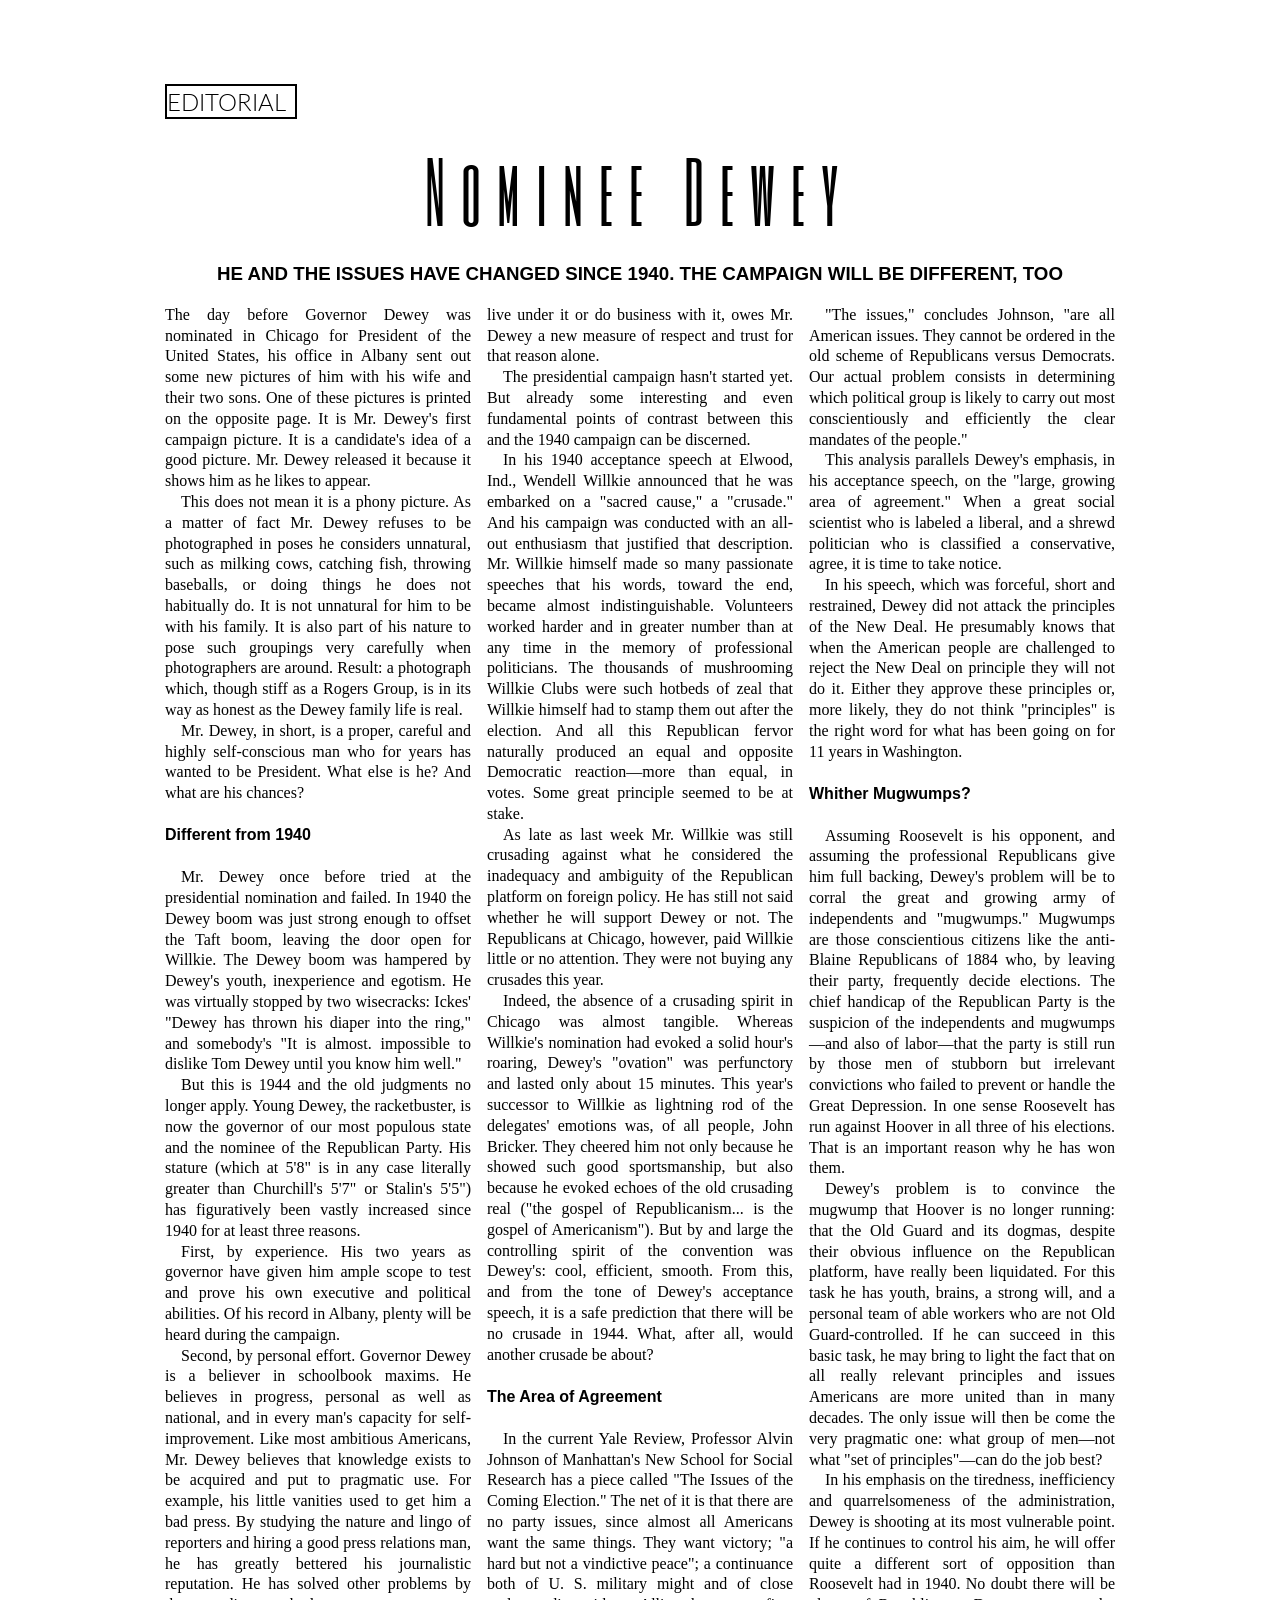
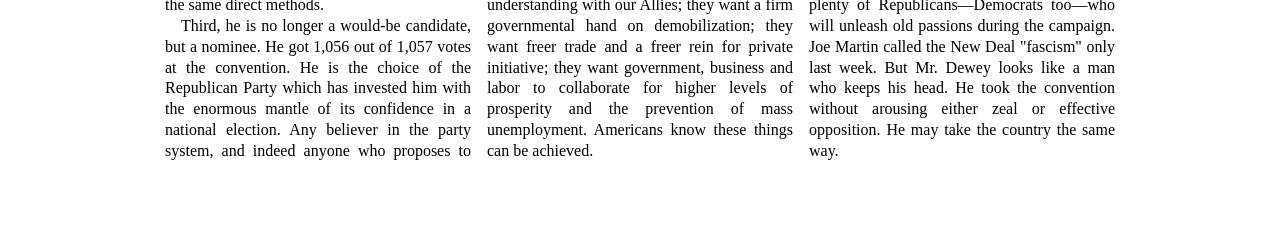
<file: lab-1/index.html>
<!DOCTYPE html>
<html lang="en">
<head>
    <!--Lab 1: Group 9, Tineil Armstrong, Kristina Hocken, and Mirka McIntyre Carbajal-->
    <meta charset="UTF-8">
    <meta name="viewport" content="width=device-width, initial-scale=1.0">
    <title>Nominee Dewey</title>
    <link href="css/normalize.css" rel="stylesheet">
    <link href="css/style.css" rel="stylesheet">
</head>
    <body>
        <header>
            <h2>Editorial</h2>
            <h1>Nominee Dewey</h1>
            <h3>He and the issues have changed since 1940. The campaign will be different, too</h3>
        </header>
        <main>
            <p>The day before Governor Dewey was nominated in Chicago for President of the United States, his office in Albany sent out some new pictures of him with his wife and their two sons. One of these pictures is printed on the opposite page. It is Mr. Dewey's first campaign picture. It is a candidate's idea of a good picture. Mr. Dewey released it because it shows him as he likes to appear.</p>

            <p>This does not mean it is a phony picture. As a matter of fact Mr. Dewey refuses to be photographed in poses he considers unnatural, such as milking cows, catching fish, throwing baseballs, or doing things he does not habitually do. It is not unnatural for him to be with his family. It is also part of his nature to pose such groupings very carefully when photographers are around. Result: a photograph which, though stiff as a Rogers Group, is in its way as honest as the Dewey family life is real.</p>

            <p>Mr. Dewey, in short, is a proper, careful and highly self-conscious man who for years has wanted to be President. What else is he? And what are his chances?</p>

            <h4>Different from 1940</h4>

            <p>Mr. Dewey once before tried at the presidential nomination and failed. In 1940 the Dewey boom was just strong enough to offset the Taft boom, leaving the door open for Willkie. The Dewey boom was hampered by Dewey's youth, inexperience and egotism. He was virtually stopped by two wisecracks: Ickes' "Dewey has thrown his diaper into the ring," and somebody's "It is almost. impossible to dislike Tom Dewey until you know him well."</p>

            <p>But this is 1944 and the old judgments no longer apply. Young Dewey, the racketbuster, is now the governor of our most populous state and the nominee of the Republican Party. His stature (which at 5'8" is in any case literally greater than Churchill's 5'7" or Stalin's 5'5") has figuratively been vastly increased since 1940 for at least three reasons.</p>

            <p>First, by experience. His two years as governor have given him ample scope to test and prove his own executive and political abilities. Of his record in Albany, plenty will be heard during the campaign.</p>

            <p>Second, by personal effort. Governor Dewey is a believer in schoolbook maxims. He believes in progress, personal as well as national, and in every man's capacity for self-improvement. Like most ambitious Americans, Mr. Dewey believes that knowledge exists to be acquired and put to pragmatic use. For example, his little vanities used to get him a bad press. By studying the nature and lingo of reporters and hiring a good press relations man, he has greatly bettered his journalistic reputation. He has solved other problems by the same direct methods.</p>

            <p>Third, he is no longer a would-be candidate, but a nominee. He got 1,056 out of 1,057 votes at the convention. He is the choice of the Republican Party which has invested him with the enormous mantle of its confidence in a national election. Any believer in the party system, and indeed anyone who proposes to live under it or do business with it, owes Mr. Dewey a new measure of respect and trust for that reason alone.</p>

            <p>The presidential campaign hasn't started yet. But already some interesting and even fundamental points of contrast between this and the 1940 campaign can be discerned.</p>

            <p>In his 1940 acceptance speech at Elwood, Ind., Wendell Willkie announced that he was embarked on a "sacred cause," a "crusade." And his campaign was conducted with an all-out enthusiasm that justified that description. Mr. Willkie himself made so many passionate speeches that his words, toward the end, became almost indistinguishable. Volunteers worked harder and in greater number than at any time in the memory of professional politicians. The thousands of mushrooming Willkie Clubs were such hotbeds of zeal that Willkie himself had to stamp them out after the election. And all this Republican fervor naturally produced an equal and opposite Democratic reaction—more than equal, in votes. Some great principle seemed to be at stake.</p>

            <p>As late as last week Mr. Willkie was still crusading against what he considered the inadequacy and ambiguity of the Republican platform on foreign policy. He has still not said whether he will support Dewey or not. The Republicans at Chicago, however, paid Willkie little or no attention. They were not buying any crusades this year.</p>

            <p>Indeed, the absence of a crusading spirit in Chicago was almost tangible. Whereas Willkie's nomination had evoked a solid hour's roaring, Dewey's "ovation" was perfunctory and lasted only about 15 minutes. This year's successor to Willkie as lightning rod of the delegates' emotions was, of all people, John Bricker. They cheered him not only because he showed such good sportsmanship, but also because he evoked echoes of the old crusading real ("the gospel of Republicanism... is the gospel of Americanism"). But by and large the controlling spirit of the convention was Dewey's: cool, efficient, smooth. From this, and from the tone of Dewey's acceptance speech, it is a safe prediction that there will be no crusade in 1944. What, after all, would another crusade be about?</p>

            <h4>The Area of Agreement</h4>

            <p>In the current Yale Review, Professor Alvin Johnson of Manhattan's New School for Social Research has a piece called "The Issues of the Coming Election." The net of it is that there are no party issues, since almost all Americans want the same things. They want victory; "a hard but not a vindictive peace"; a continuance both of U. S. military might and of close understanding with our Allies; they want a firm governmental hand on demobilization; they want freer trade and a freer rein for private initiative; they want government, business and labor to collaborate for higher levels of prosperity and the prevention of mass unemployment. Americans know these things can be achieved.</p>

            <p>"The issues," concludes Johnson, "are all American issues. They cannot be ordered in the old scheme of Republicans versus Democrats. Our actual problem consists in determining which political group is likely to carry out most conscientiously and efficiently the clear mandates of the people."</p>

            <p>This analysis parallels Dewey's emphasis, in his acceptance speech, on the "large, growing area of agreement." When a great social scientist who is labeled a liberal, and a shrewd politician who is classified a conservative, agree, it is time to take notice.</p>

            <p>In his speech, which was forceful, short and restrained, Dewey did not attack the principles of the New Deal. He presumably knows that when the American people are challenged to reject the New Deal on principle they will not do it. Either they approve these principles or, more likely, they do not think "principles" is the right word for what has been going on for 11 years in Washington.</p>

            <h4>Whither Mugwumps?</h4>

            <p>Assuming Roosevelt is his opponent, and assuming the professional Republicans give him full backing, Dewey's problem will be to corral the great and growing army of independents and "mugwumps." Mugwumps are those conscientious citizens like the anti-Blaine Republicans of 1884 who, by leaving their party, frequently decide elections. The chief handicap of the Republican Party is the suspicion of the independents and mugwumps—and also of labor—that the party is still run by those men of stubborn but irrelevant convictions who failed to prevent or handle the Great Depression. In one sense Roosevelt has run against Hoover in all three of his elections. That is an important reason why he has won them.</p>

            <p>Dewey's problem is to convince the mugwump that Hoover is no longer running: that the Old Guard and its dogmas, despite their obvious influence on the Republican platform, have really been liquidated. For this task he has youth, brains, a strong will, and a personal team of able workers who are not Old Guard-controlled. If he can succeed in this basic task, he may bring to light the fact that on all really relevant principles and issues Americans are more united than in many decades. The only issue will then be come the very pragmatic one: what group of men—not what "set of principles"—can do the job best?</p>

            <p>In his emphasis on the tiredness, inefficiency and quarrelsomeness of the administration, Dewey is shooting at its most vulnerable point. If he continues to control his aim, he will offer quite a different sort of opposition than Roosevelt had in 1940. No doubt there will be plenty of Republicans—Democrats too—who will unleash old passions during the campaign. Joe Martin called the New Deal "fascism" only last week. But Mr. Dewey looks like a man who keeps his head. He took the convention without arousing either zeal or effective opposition. He may take the country the same way.</p>

        </main>
    </body>
</html>
</file>
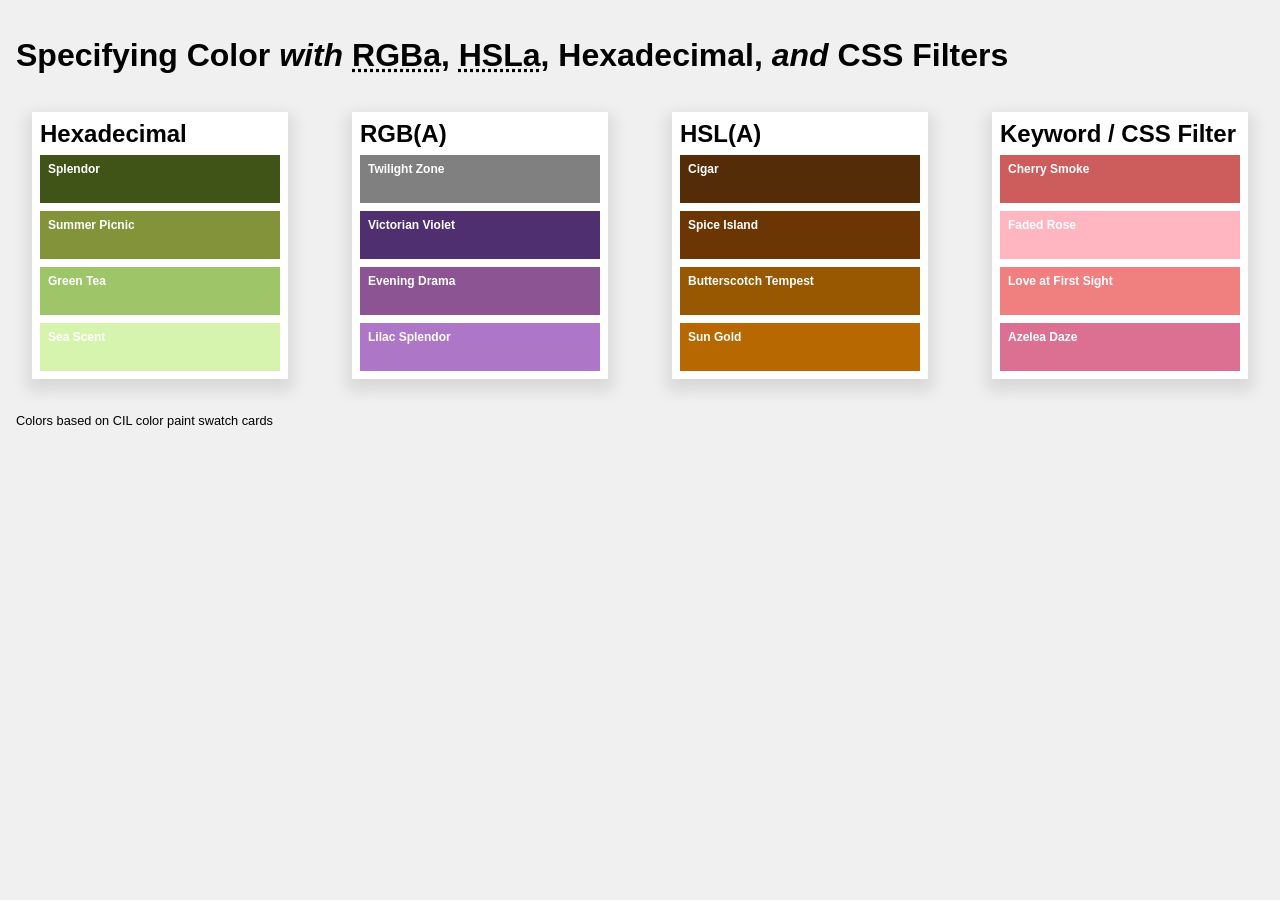
<file: lab-2/index.html>
<!DOCTYPE HTML>
<html>
<head>
	<meta charset="UTF-8">
	<title>Specifying Color with RGBa, HSLa, Hexadecimal, and CSS Filters</title>
	<link href="css/normalize.css" rel="stylesheet">
	<link href="css/base.css" rel="stylesheet">
	<style>
/* STEP 1: Using the color picker utility at
https://developer.mozilla.org/en-US/docs/Web/CSS/CSS_Colors/Color_picker_tool,
set each color in hexadecimal format
to match as closely as you can with the colors
on the FIRST paint swatch card provided.
-------------------------------------------------- */
#hex div:nth-of-type(1) {
background-color: #415417;
}
#hex div:nth-of-type(2) {
background-color: #829339;
}
#hex div:nth-of-type(3) {
background-color: #9ec567;
}
#hex div:nth-of-type(4) {
background-color: #d7f4ae;
}
/* STEP 2: Set each color in rgba format
to match as closely as you can with the colors
on the SECOND paint swatch card provided.
-------------------------------------------------- */
#rgba div:nth-of-type(2) {
background-color: rgb(79 47 111);
}
#rgba div:nth-of-type(3) {
background-color: rgb(140 84 146);
}
#rgba div:nth-of-type(4) {
background-color: rgb(173 118 198);
}

/* STEP 3: Set each color in hsla format
to match as closely as you can with the colors
on the THIRD paint swatch card provided.
-------------------------------------------------- */
	#hsla div:nth-of-type(1) {
		background-color: hsl(29 82.6% 18%);
	}
	#hsla div:nth-of-type(2) {
		background-color: hsl(29 92.9% 22%);
	}
	#hsla div:nth-of-type(3) {
		background-color: hsl(34 98.7% 30%);
	}
	#hsla div:nth-of-type(4) {
		background-color: hsl(34 98.9% 36.1%);
	}
	/* ...and so on... */

	/* STEP 4: Set each color using a CSS color keywords
(https://developer.mozilla.org/en-US/docs/Web/CSS/color_value)
that matches each color as closely as possible, then
apply one or more CSS filters to see if you can
produce an exact rendition of the swatch colors on the FOURTH card provided.
(https://developer.mozilla.org/en-US/docs/Web/CSS/filter).
-------------------------------------------------- */
	#keyword div:nth-of-type(1) {
		background-color: indianred;
	}
	#keyword div:nth-of-type(2) {
		background-color: lightpink;
	}
	#keyword div:nth-of-type(3) {
		background-color: lightcoral;
	}
	#keyword div:nth-of-type(4) {
		background-color: palevioletred;
	}
	/* ...and so on... */

	/* STEP 5: Describe one or more things that you can do to ensure that the colour rendering on your screen is exactly the same (or as close as possible) to the colours on your paint chip cards. If possible, attempt to do one or more of these things and describe what you did and what you found out. Maybe a screenshot, too if it might help. */
</style>
</head>

<body>
	<header>
		<h1>Specifying Color <em>with</em> <abbr title="Red, Green, Blue, Alpha">RGBa</abbr>, <abbr title="Hue, Saturation, Luminousity, Alpha">HSLa</abbr>, Hexadecimal, <em>and</em> CSS Filters</h1>
	</header>
	<main>
		 <section id="hex">
			<h2>Hexadecimal</h2>
			<div>
			  <h3>Splendor</h3>
			</div>
			<div>
			  <h3>Summer Picnic</h3>
			</div>
			<div>
			  <h3>Green Tea</h3>
			</div>
			<div>
			  <h3>Sea Scent</h3>
			</div>
		  </section>
		<section id="rgba">
      <h2>RGB(A)</h2>
      <div>
        <h3>Twilight Zone</h3>
      </div>
      <div>
        <h3>Victorian Violet</h3>
      </div>
      <div>
        <h3>Evening Drama</h3>
      </div>
      <div>
        <h3>Lilac Splendor</h3>
      </div>
		</section>
		<section id="hsla">
			<h2>HSL(A)</h2>
			<div>
				<h3>Cigar</h3>
			</div>
			<div>
				<h3>Spice Island</h3>
			</div>
			<div>
				<h3>Butterscotch Tempest</h3>
			</div>
			<div>
				<h3>Sun Gold</h3>
			</div>
		</section>
		<section id="keyword">
			<h2>Keyword / CSS Filter</h2>
			<div>
				<h3>Cherry Smoke</h3>
			</div>
			<div>
				<h3>Faded Rose</h3>
			</div>
			<div>
				<h3>Love at First Sight</h3>
			</div>
			<div>
				<h3>Azelea Daze</h3>
			</div>
		</section>
	</main>
	<footer>
		<p><small>Colors based on CIL color paint swatch cards</small></p>
	</footer>
</body>
</html>
</file>
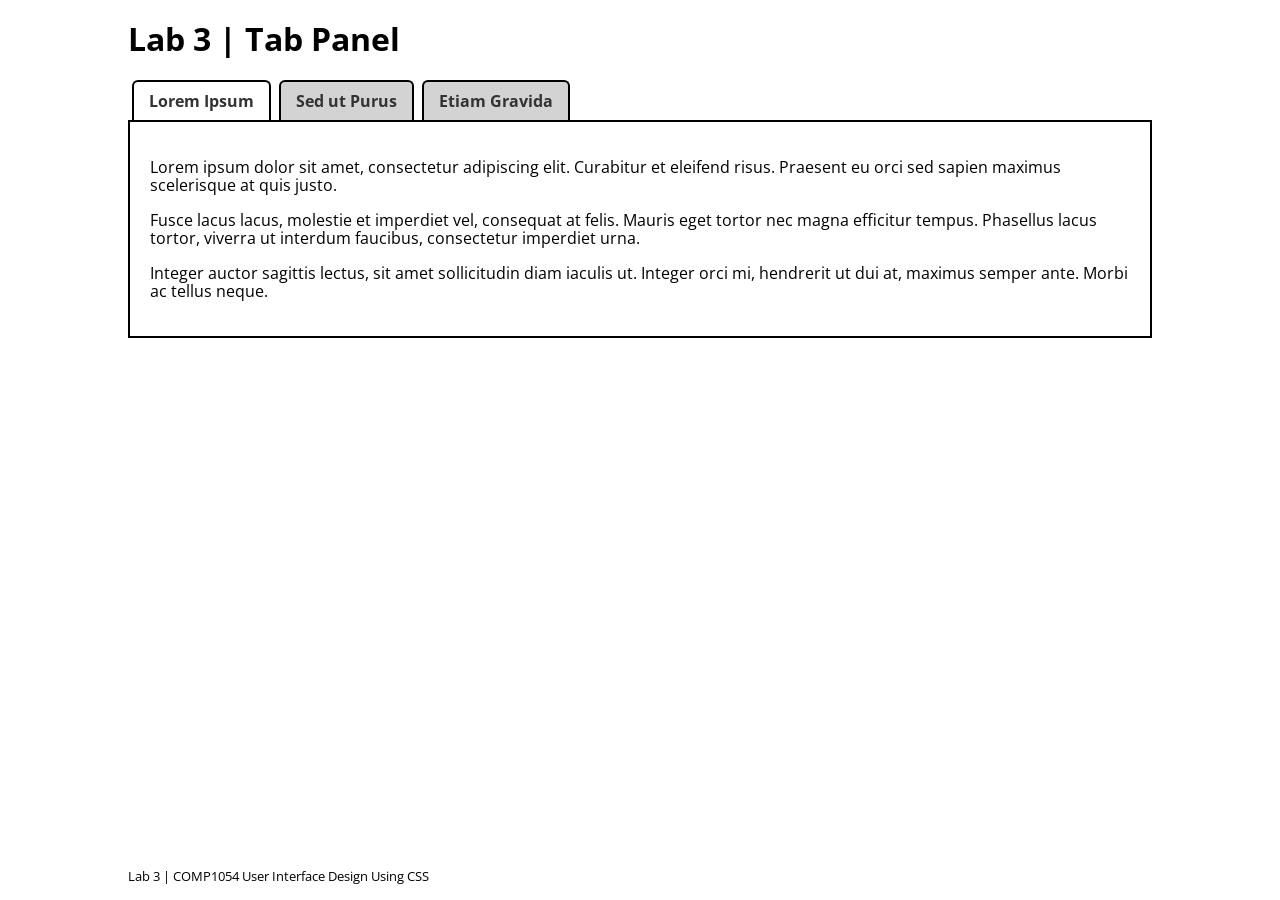
<file: lab-3/index.html>
<!DOCTYPE html>
<html lang="en">
	<head>
		<meta charset="utf-8" />
		<title>Lab 3 | COMP1054 User Interface Design Using CSS</title>
		<meta name="viewport" content="width=device-width, initial-scale=1.0" />
		<link href="css/normalize.css" rel="stylesheet" />
		<link href="css/lab3.css" rel="stylesheet" />
		<script src="js/lab3.js" defer></script>
	</head>
	<body>
		<div id="container">
			<header>
				<h1>Lab 3 | Tab Panel</h1>
			</header>
			<main>
				<div class="tabs">
					<ul role="tablist">
						<li role="tab"><a href="#tabpanel1">Lorem Ipsum</a></li>
						<li role="tab"><a href="#tabpanel2">Sed ut Purus</a></li>
						<li role="tab"><a href="#tabpanel3">Etiam Gravida</a></li>
					</ul>
					<div role="tabpanel" id="tabpanel1">
						<p>Lorem ipsum dolor sit amet, consectetur adipiscing elit. Curabitur et eleifend risus. Praesent eu orci sed sapien maximus scelerisque at quis justo.</p>
						<p>Fusce lacus lacus, molestie et imperdiet vel, consequat at felis. Mauris eget tortor nec magna efficitur tempus. Phasellus lacus tortor, viverra ut interdum faucibus, consectetur imperdiet urna.</p>
						<p>Integer auctor sagittis lectus, sit amet sollicitudin diam iaculis ut. Integer orci mi, hendrerit ut dui at, maximus semper ante. Morbi ac tellus neque.</p>
					</div>
					<div role="tabpanel" id="tabpanel2">
						<p>Sed ut purus porta odio sollicitudin congue. Proin luctus molestie varius. Curabitur sed maximus elit. Ut viverra ante et urna bibendum consectetur.</p>
						<p>Quisque nisi risus, dignissim in placerat id, gravida in elit. Proin et mollis libero, quis finibus tortor. Nullam condimentum posuere venenatis. Nam ex risus, maximus ut imperdiet ultrices, ornare id velit.</p>
					</div>
					<div role="tabpanel" id="tabpanel3">
						<p>Etiam gravida sit amet odio nec accumsan. Suspendisse imperdiet ac quam in cursus. Pellentesque ut nunc quis velit pharetra aliquet. Donec sodales eget libero id efficitur. Donec ex dui, dapibus a dui sit amet, fermentum dignissim risus.</p>
						<p>Nullam viverra a ante at fringilla. Vestibulum ut ante id augue ultricies mattis. Mauris vitae urna aliquam, laoreet nibh eu, aliquam dolor.</p>
						<p>Curabitur felis ipsum, finibus a gravida at, aliquet non arcu. Nam efficitur ullamcorper quam a tincidunt. Cras ut mi ut nulla commodo lacinia eu eu velit.</p>
					</div>
				</div><!-- .tabs -->
			</main>
			<footer>
				<p><small>Lab 3 | COMP1054 User Interface Design Using CSS</small></p>
			</footer>
		</div><!-- end #container -->
	</body>
</html>
</file>
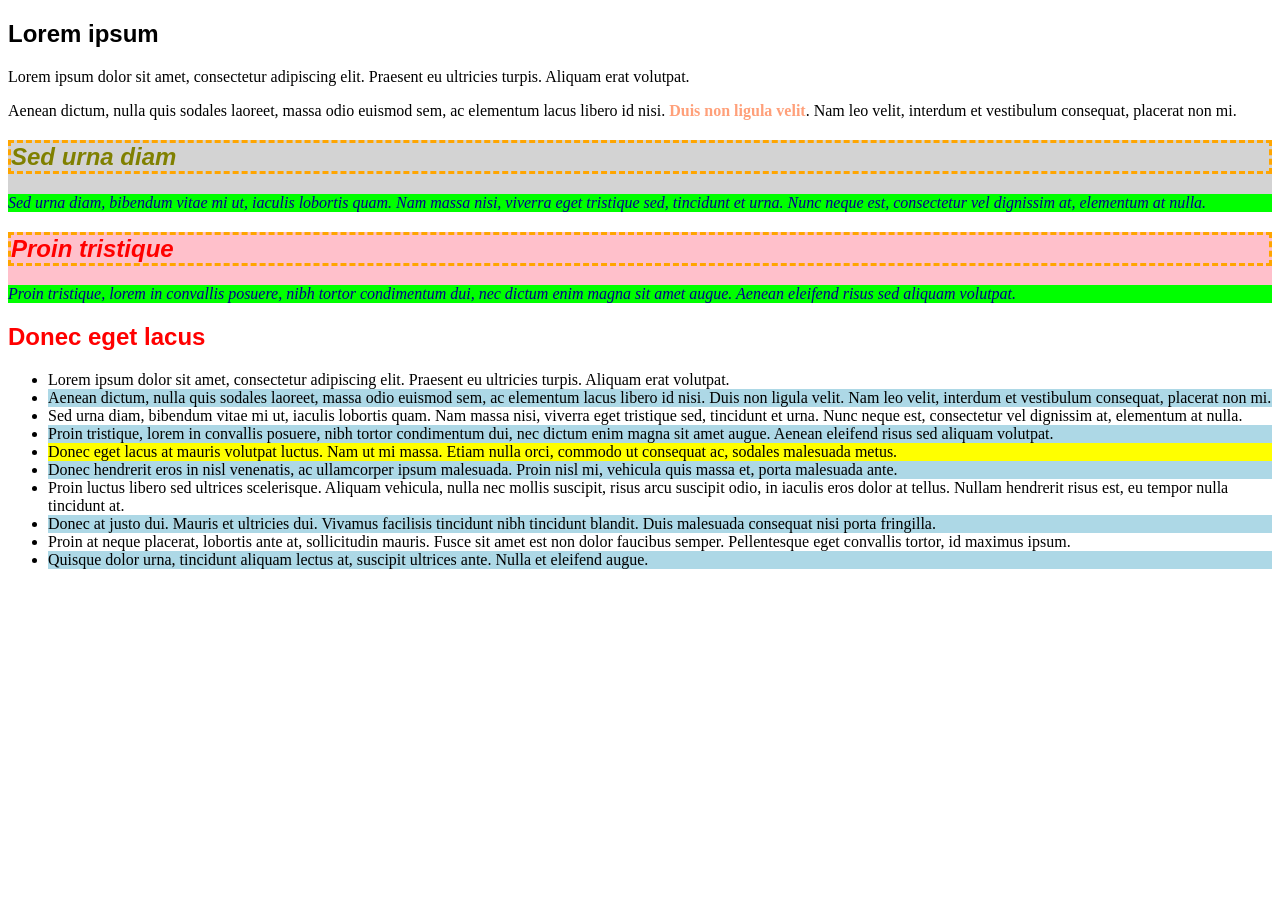
<file: lesson-1/index.html>
<!DOCTYPE html>
<html lang="en">
<head>
	<meta charset="UTF-8" />
	<title>Lesson 1 - COMP1054 User Interface Design Using CSS</title>
	<link rel="stylesheet" href="css/styles.css" />
</head>
<body>

<article class="about">
	<h1>Lorem ipsum</h1> 

	<p>Lorem ipsum dolor sit amet, consectetur adipiscing elit. Praesent eu ultricies turpis. Aliquam erat volutpat.</p>
	<p>Aenean dictum, nulla quis sodales laoreet, massa odio euismod sem, ac elementum lacus libero id nisi. <a href="https://lipsum.com/" rel="external">Duis non ligula velit</a>. Nam leo velit, interdum et vestibulum consequat, placerat non mi.</p>
 
	<section class="desc">
		<h2 lang="es" id="project">Sed urna diam</h2>
		<p>Sed urna diam, bibendum vitae mi ut, iaculis lobortis quam. <span lang="es">Nam massa nisi</span>, viverra eget tristique sed, tincidunt et urna. Nunc neque est, <em>consectetur vel dignissim</em> at, elementum at nulla.</p>
	</section>

	<section class="desc">
		<h2 lang="es">Proin tristique</h2>
		<p>Proin tristique, lorem in convallis posuere, nibh tortor condimentum dui, nec dictum enim magna sit amet augue. Aenean eleifend <em>risus sed aliquam</em> volutpat.</p>
	</section>
    <aside>
        <h2>Donec eget lacus</h2>
        <ul>
            <li>Lorem ipsum dolor sit amet, consectetur adipiscing elit. Praesent eu ultricies turpis. Aliquam erat volutpat.</li>
            <li>Aenean dictum, nulla quis sodales laoreet, massa odio euismod sem, ac elementum lacus libero id nisi. Duis non ligula velit. Nam leo velit, interdum et vestibulum consequat, placerat non mi.</li>
            <li>Sed urna diam, bibendum vitae mi ut, iaculis lobortis quam. Nam massa nisi, viverra eget tristique sed, tincidunt et urna. Nunc neque est, consectetur vel dignissim at, elementum at nulla.</li>
            <li>Proin tristique, lorem in convallis posuere, nibh tortor condimentum dui, nec dictum enim magna sit amet augue. Aenean eleifend risus sed aliquam volutpat.</li>
            <li>Donec eget lacus at mauris volutpat luctus. Nam ut mi massa. Etiam nulla orci, commodo ut consequat ac, sodales malesuada metus.</li>
            <li>Donec hendrerit eros in nisl venenatis, ac ullamcorper ipsum malesuada. Proin nisl mi, vehicula quis massa et, porta malesuada ante.</li>
            <li>Proin luctus libero sed ultrices scelerisque. Aliquam vehicula, nulla nec mollis suscipit, risus arcu suscipit odio, in iaculis eros dolor at tellus. Nullam hendrerit risus est, eu tempor nulla tincidunt at.</li>
            <li>Donec at justo dui. Mauris et ultricies dui. Vivamus facilisis tincidunt nibh tincidunt blandit. Duis malesuada consequat nisi porta fringilla.</li>
            <li>Proin at neque placerat, lobortis ante at, sollicitudin mauris. Fusce sit amet est non dolor faucibus semper. Pellentesque eget convallis tortor, id maximus ipsum.</li>
            <li>Quisque dolor urna, tincidunt aliquam lectus at, suscipit ultrices ante. Nulla et eleifend augue.</li>
        </ul>
    </aside>
</article>

</body>
</html>
</file>
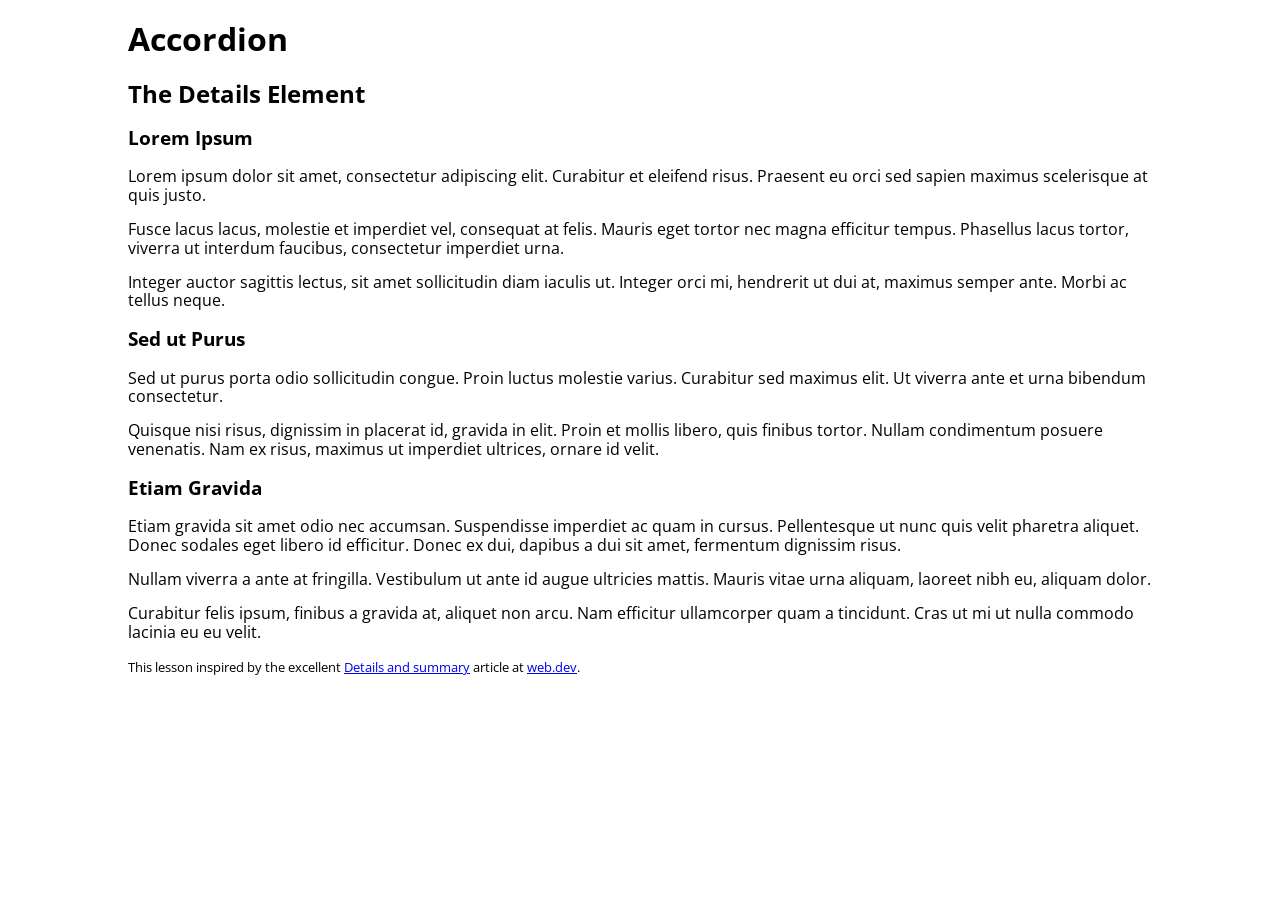
<file: lesson-10/index.html>
<!DOCTYPE html>
<html lang="en">
	<head>
		<meta charset="utf-8" />
		<title>Accordion | COMP1054 User Interface Design Using CSS</title>
		<meta name="viewport" content="width=device-width, initial-scale=1.0" />
		<link href="css/normalize.css" rel="stylesheet" />
		<link href="css/accordion.css" rel="stylesheet" />
		<script src="js/accordion.js" defer></script>
	</head>
	<body>
		<div id="container">
			<header>
				<h1>Accordion</h1>
			</header>
			<main>
				<h2>The Details Element</h2>
				<!-- STEP 1: Surround each H3 and DIV pair with DETAILS tags -->
				
					<h3>Lorem Ipsum</h3>
					<div>
						<p>Lorem ipsum dolor sit amet, consectetur adipiscing elit. Curabitur et eleifend risus. Praesent eu orci sed sapien maximus scelerisque at quis justo.</p>
						<p>Fusce lacus lacus, molestie et imperdiet vel, consequat at felis. Mauris eget tortor nec magna efficitur tempus. Phasellus lacus tortor, viverra ut interdum faucibus, consectetur imperdiet urna.</p>
						<p>Integer auctor sagittis lectus, sit amet sollicitudin diam iaculis ut. Integer orci mi, hendrerit ut dui at, maximus semper ante. Morbi ac tellus neque.</p>
					</div>
				
				<!-- STEP 2: Replace each pair of H3 tags with SUMMARY tags, validate your HTML (https://validator.w3.org/), then proceed to the CSS for the next step -->
				
					<h3>Sed ut Purus</h3>
					<div>
						<p>Sed ut purus porta odio sollicitudin congue. Proin luctus molestie varius. Curabitur sed maximus elit. Ut viverra ante et urna bibendum consectetur.</p>
						<p>Quisque nisi risus, dignissim in placerat id, gravida in elit. Proin et mollis libero, quis finibus tortor. Nullam condimentum posuere venenatis. Nam ex risus, maximus ut imperdiet ultrices, ornare id velit.</p>
					</div>
				
				
					<h3>Etiam Gravida</h3>
					<div>
						<p>Etiam gravida sit amet odio nec accumsan. Suspendisse imperdiet ac quam in cursus. Pellentesque ut nunc quis velit pharetra aliquet. Donec sodales eget libero id efficitur. Donec ex dui, dapibus a dui sit amet, fermentum dignissim risus.</p>
						<p>Nullam viverra a ante at fringilla. Vestibulum ut ante id augue ultricies mattis. Mauris vitae urna aliquam, laoreet nibh eu, aliquam dolor.</p>
						<p>Curabitur felis ipsum, finibus a gravida at, aliquet non arcu. Nam efficitur ullamcorper quam a tincidunt. Cras ut mi ut nulla commodo lacinia eu eu velit.</p>
					</div>
				
			</main>
			<footer>
				<p><small>This lesson inspired by the excellent <a href="https://web.dev/learn/html/details" title="Details and summary">Details and summary</a> article at <a href="https://web.dev/" title="web.dev">web.dev</a>.</small></p>
			</footer>
		</div><!-- end #container -->
	</body>
</html>
</file>
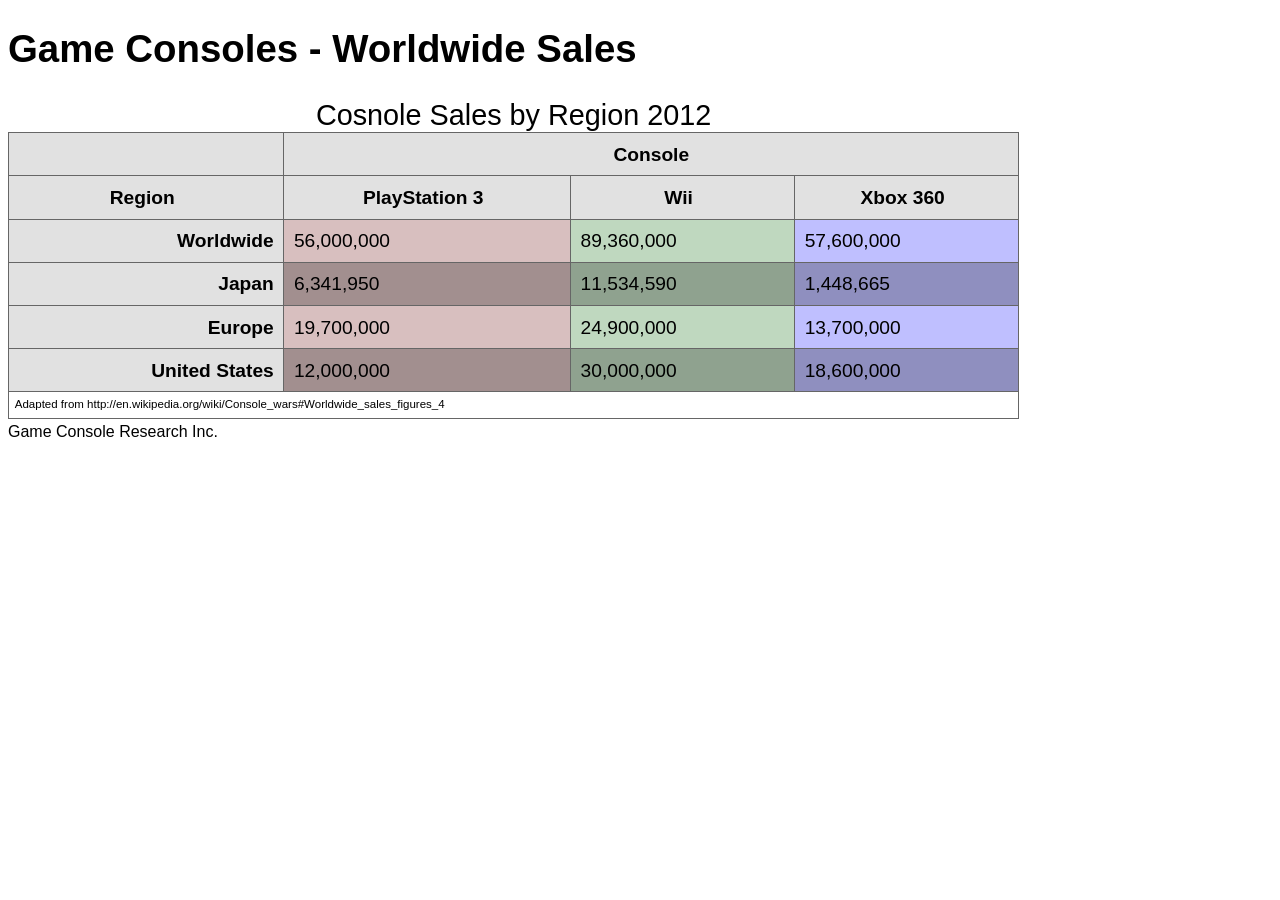
<file: lesson-12/index.html>
<!DOCTYPE html>
<html lang="en">

<head>
	<meta charset="UTF-8">
	<title>Game Consoles - Worldwide Sales</title>
	<meta name="viewport" content="width=device-width, initial-scale=1.0">
	<!-- We're not normalizing this HTML on purpose so that we can see some of the default table rendering - normalize addresses some of the table display issues -->
	<link href="css/tables.css" rel="stylesheet" />
	<!-- Thanks to Tristen Brown for the excellent (dependency-free) table sorting script -->
	<script src="js/tablesort/tablesort.min.js"></script>
	<link href="js/tablesort/css/tablesort.css" rel="stylesheet">
	<script src="js/tables.js" defer></script>
</head>

<body>
	<header>
		<h1>Game Consoles - Worldwide Sales</h1>
	</header>
	<main>
		<!-- STEP 1a: Start with the basic TABLE element -->
		<table>
			<!-- STEP 2: Build out a fitting CAPTION element always first in table-->
			<caption>Cosnole Sales by Region 2012</caption>
			<!-- STEP 4: Build out column groups and columns if necessary -->
			<colgroup>
				<col>
			</colgroup>
			<colgroup>
				<col>
				<col>
				<col>
			</colgroup>
			<!-- STEP 5a: Group the table heading rows with a THEAD -->

			<!-- STEP 1b: Build out the appropriate number of rows with TR -->
			<thead>
				<tr>
					<th></th>
					<th colspan="3">Console</th>
				</tr>
				<tr>
					<th scope="col">Region</th>
					<th scope="col">PlayStation 3</th>
					<th scope="col">Wii</th>
					<th scope="col">Xbox 360</th>
				</tr>
			</thead>
			<tbody>
				<tr>
					<th scope="row">Worldwide</th>
					<td>56,000,000</td>
					<td>89,360,000</td>
					<td>57,600,000</td>
				</tr>
				<tr>
					<th scope="row">Japan</th>
					<td>6,341,950</td>
					<td>11,534,590</td>
					<td>1,448,665</td>
				</tr>
				<tr>
					<th scope="row">Europe</th>
					<td>19,700,000</td>
					<td>24,900,000</td>
					<td>13,700,000</td>
				</tr>
				<tr>
					<th scope="row">United States</th>
					<td>12,000,000</td>
					<td>30,000,000</td>
					<td>18,600,000</td>
				</tr>
			</tbody>
			<tfoot>
				<tr>
					<td colspan="4">Adapted from http://en.wikipedia.org/wiki/Console_wars#Worldwide_sales_figures_4
					</td>
				</tr>
			</tfoot>	
			<!-- STEP 1c: For each piece of table data, build a TD -->

			<!-- STEP 3a: Where appropriate, replace any TD elements with table headings (TH) -->

			<!-- STEP 3b: Associate TH with data rows and/or columns -->

			<!-- STEP 5b: Move the table footer row(s) up to just below the THEAD and surround with a TFOOT -->

			<!-- STEP 5c: Encapsulate the remainder of the table data rows with the TBODY tags -->

			<!-- STEP 5d: Look at the rendering in the browser, then head to css/tables.css for the next step -->
		</table>
	</main>
	<footer>
		<small>Game Console Research Inc.</small>
	</footer>
</body>

</html>
</file>
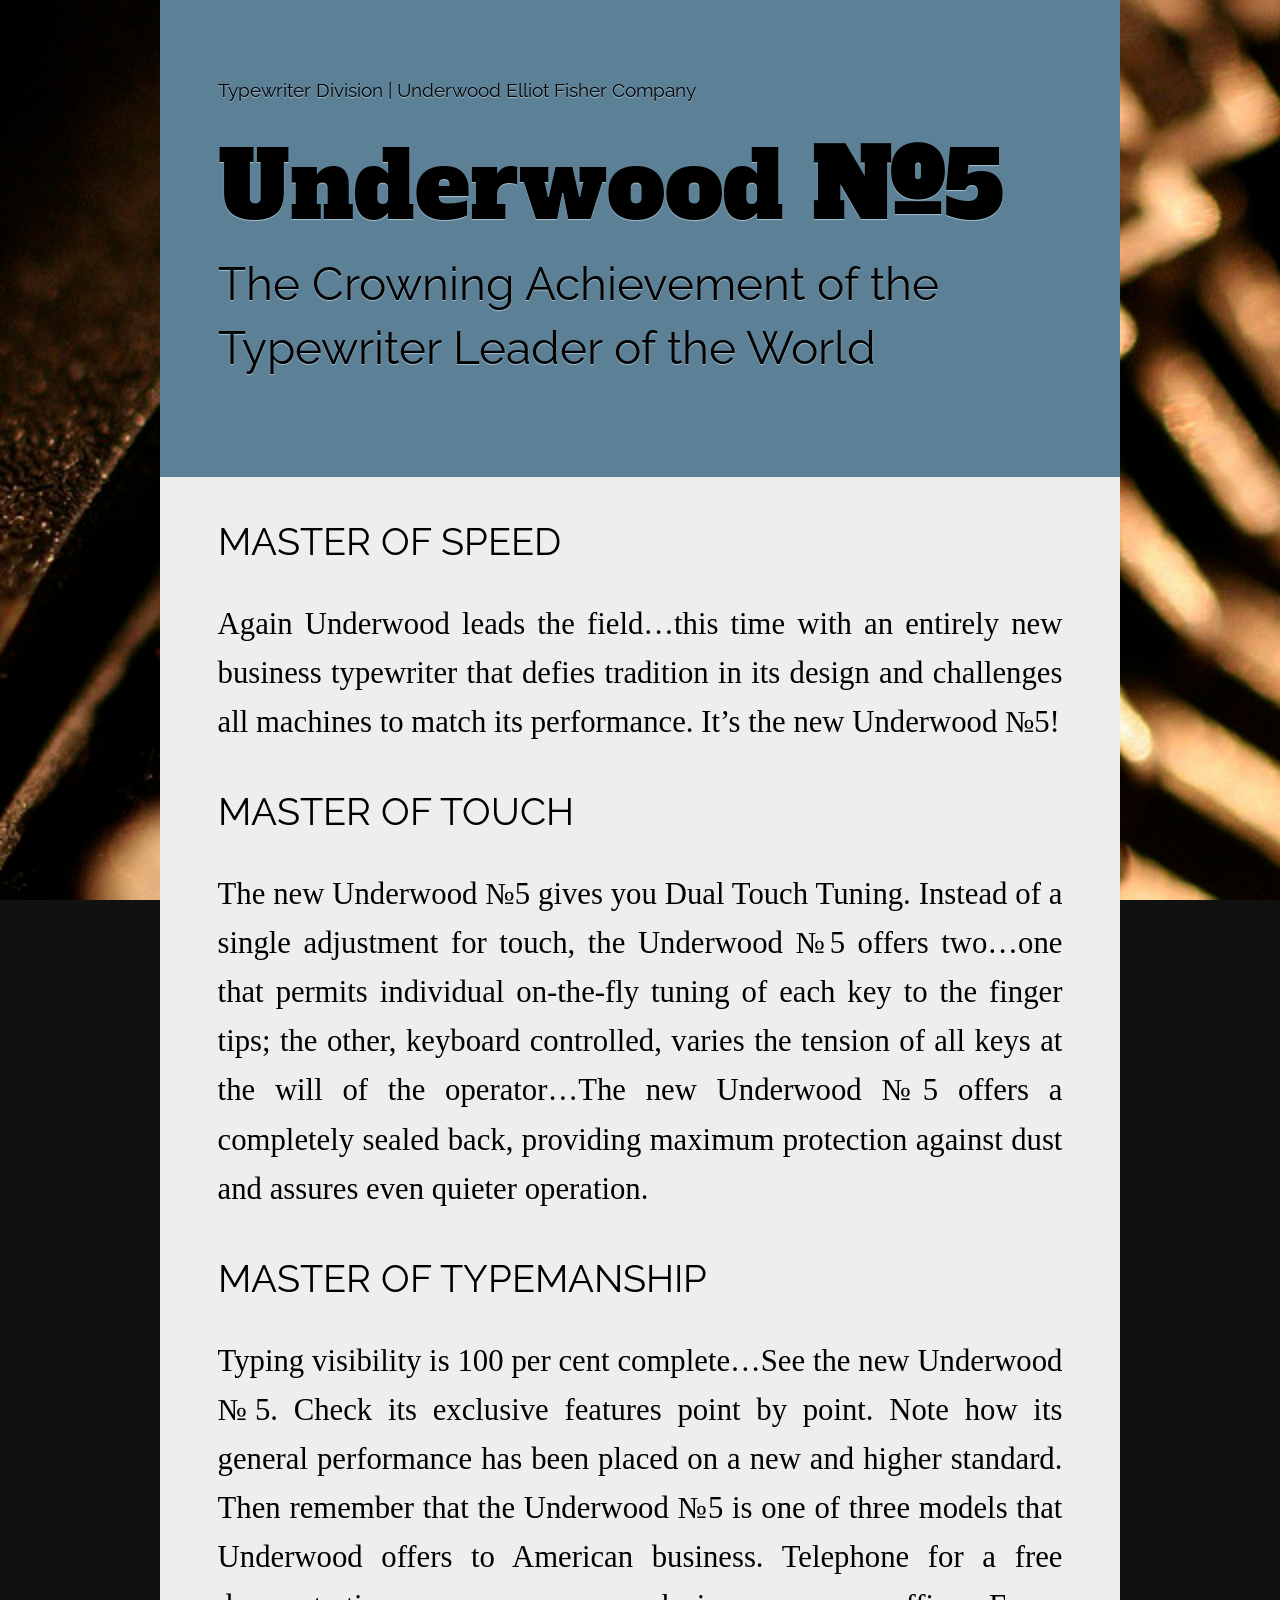
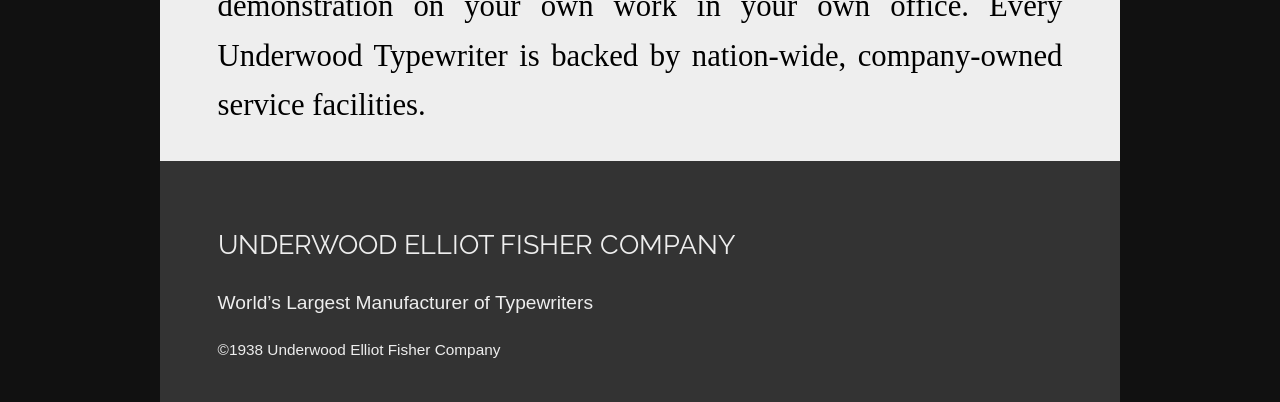
<file: lesson-2/index.html>
<!DOCTYPE html>
<html lang="en">
<head>
	<meta charset="utf-8" />
	<title>Underwood №5</title>
	<!-- STEP 1a: Add META viewport element for mobile rendering -->
	<meta name="viewport" content="width=device-width, initial-scale=1.0" />
	<!-- STEP 1b. Apply a normalize CSS stylesheet -->
	<link href="css/normalize.css" rel="stylesheet"/>
	<link href="css/main.css" rel="stylesheet" />
</head>

<body>
	<header>
		<p>Typewriter Division | Underwood Elliot Fisher Company</p>
		<h1>Underwood <em>№</em>5</h1>
		<h2>The Crowning Achievement of the Typewriter Leader of the World</h2>
	</header>
	<main>
		<section>
			<h3>Master of Speed</h3>
			<p>Again Underwood leads the field…this time with an entirely new business typewriter that defies tradition in its design and challenges all machines to match its performance. It’s the new Underwood №5!</p>
		</section>
		<section>
			<h3>Master of Touch</h3>
			<p>The new Underwood №5 gives you Dual Touch Tuning. Instead of a single adjustment for touch, the Underwood №5 offers two…one that permits individual on-the-fly tuning of each key to the finger tips; the other, keyboard controlled, varies the tension of all keys at the will of the operator…The new Underwood №5 offers a completely sealed back, providing maximum protection against dust and assures even quieter operation.</p>
		</section>
		<section>
			<h3>Master of Typemanship</h3>
			<p>Typing visibility is 100 per cent complete…See the new Underwood №5. Check its exclusive features point by point. Note how its general performance has been placed on a new and higher standard. Then remember that the Underwood №5 is one of three models that Underwood offers to American business. Telephone for a free demonstration on your own work in your own office. Every Underwood Typewriter is backed by nation-wide, company-owned service facilities.</p>
		</section>
	</main>
	<footer>
		<h3>Underwood Elliot Fisher Company</h3>
		<p>World’s Largest Manufacturer of Typewriters</p>
		<small>©1938 Underwood Elliot Fisher Company</small>
	</footer>
</body>
</html>
</file>
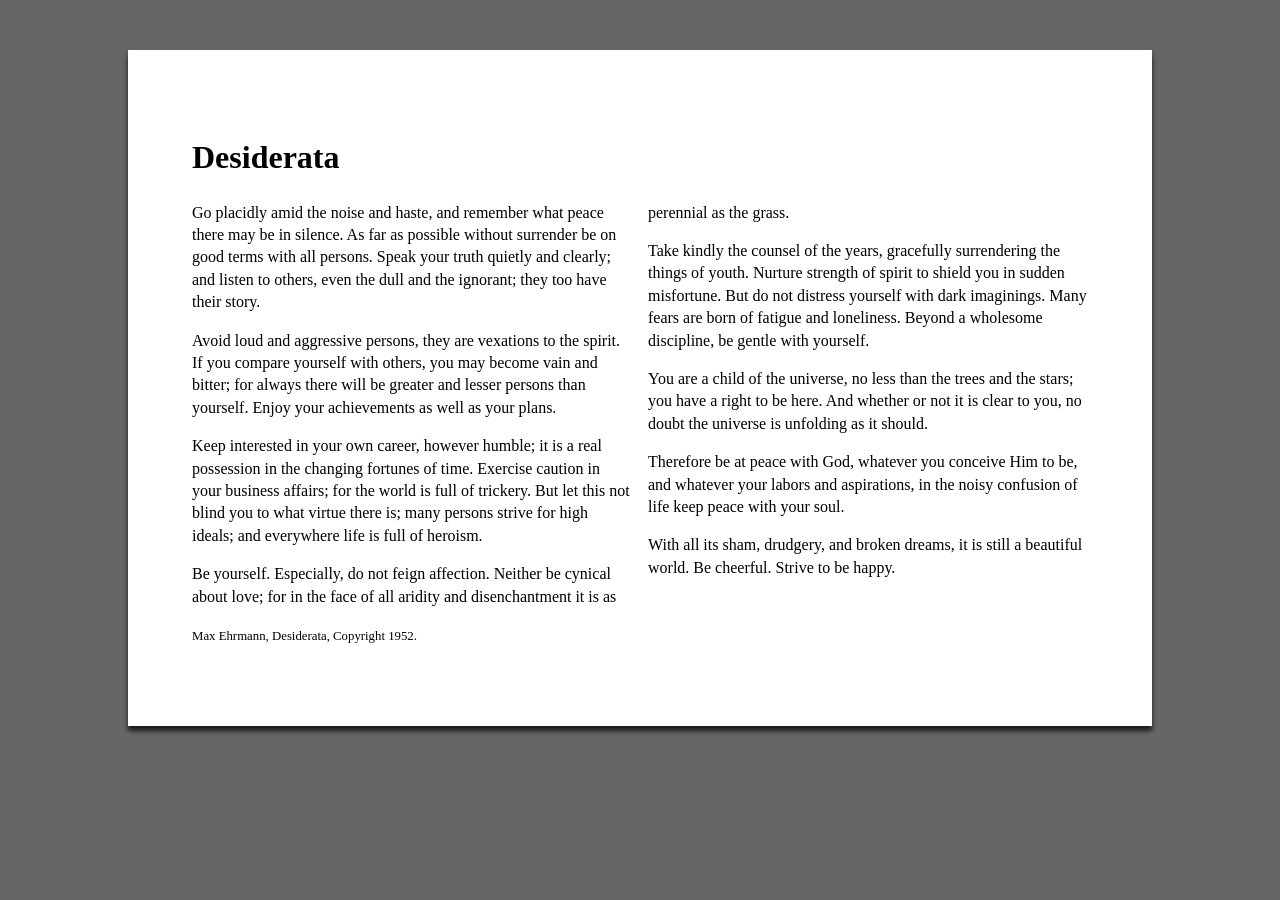
<file: lesson-3/index.html>
<!DOCTYPE html>
<html lang="en">
	<head>
		<meta charset="UTF-8" />
		<title>Desiderata - Max Ehrmann</title>
		<!-- STEP 1: Validate and repair HTML (http://validator.w3.org/) -->
		<!-- STEP 2: Address responsiveness with the meta viewport element -->
		 <meta name="viewport" content="width=device-width, initial-scale=1.0">
		<!-- STEP 3a: Apply Eric Meyer's CSS Reset (http://meyerweb.com/eric/tools/css/reset/) -->
		<!-- <link href="css/reset.css" rel="stylesheet"> -->
		<!-- STEP 3b: Comment out STEP 3a, then apply Nicolas Gallagher and Jonathan Neal's Normalize.CSS (http://necolas.github.io/normalize.css/) -->
		<link href="css/normalize.css" rel="stylesheet">
		<!-- STEP 4a: Add the primary stylesheet -->
		<link href="css/main.css" rel="stylesheet">
		<!-- STEP 4b: Validate the CSS and repair (https://jigsaw.w3.org/css-validator/) -->
		<!-- STEP 5: Inspect the HTML and CSS using a variety of browser dev tools from different vendors -->
	</head>
	<body>
		<div id="page">
			<header>
				<h1>Desiderata</h1>
			</header>		
			<main>
				<p>Go placidly amid the noise and haste, and remember what peace there may be in silence. As far as possible without surrender be on good terms with all persons. Speak your truth quietly and clearly; and listen to others, even the dull and the ignorant; they too have their story.</p>
				<p>Avoid loud and aggressive persons, they are vexations to the spirit. If you compare yourself with others, you may become vain and bitter; for always there will be greater and lesser persons than yourself. Enjoy your achievements as well as your plans.</p>
				<p>Keep interested in your own career, however humble; it is a real possession in the changing fortunes of time. Exercise caution in your business affairs; for the world is full of trickery. But let this not blind you to what virtue there is; many persons strive for high ideals; and everywhere life is full of heroism.</p>
				<p>Be yourself. Especially, do not feign affection. Neither be cynical about love; for in the face of all aridity and disenchantment it is as perennial as the grass.</p>
				<p>Take kindly the counsel of the years, gracefully surrendering the things of youth. Nurture strength of spirit to shield you in sudden misfortune. But do not distress yourself with dark imaginings. Many fears are born of fatigue and loneliness. Beyond a wholesome discipline, be gentle with yourself.</p>
				<p>You are a child of the universe, no less than the trees and the stars; you have a right to be here. And whether or not it is clear to you, no doubt the universe is unfolding as it should.</p>
				<p>Therefore be at peace with God, whatever you conceive Him to be, and whatever your labors and aspirations, in the noisy confusion of life keep peace with your soul.</p>
				<p>With all its sham, drudgery, and broken dreams, it is still a beautiful world. Be cheerful. Strive to be happy.
			</main>
			<footer>
				<p><small>Max Ehrmann, Desiderata, Copyright 1952.</small></p>
			</footer>
		</div><!-- #page -->
	</body>
</html>
</file>
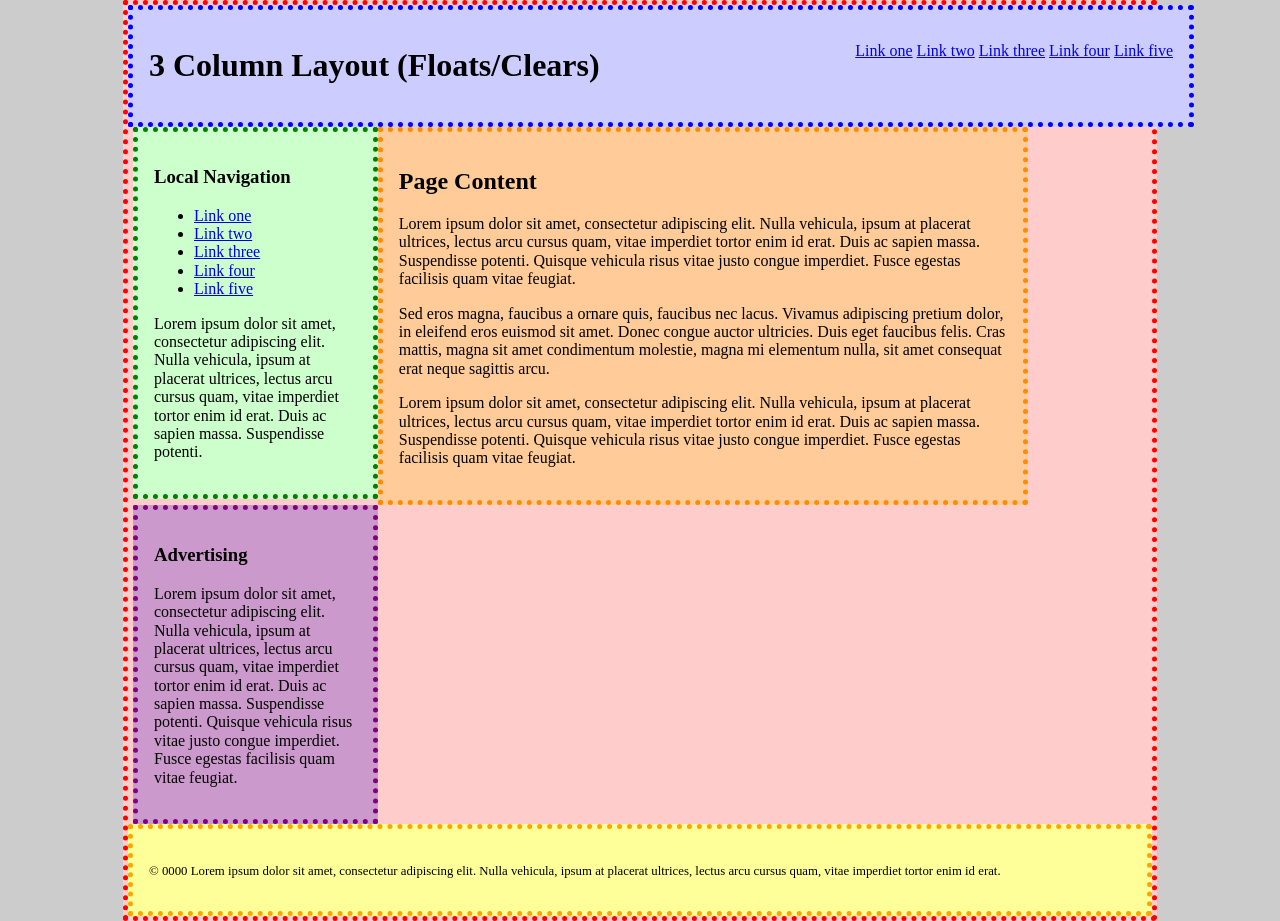
<file: lesson-4/index.html>
<!DOCTYPE html>
<html lang="en">
<head>
	<meta charset="utf-8" />
	<title>3 Column Layout - Floats/Clears</title>
	<meta name="viewport" content="device=device-width, initial-scale=1" />
	<!-- STEP 1a: Add normalize.css, then head to css/index.css for STEP 1b -->
	<link href="css/normalize.css" rel="stylesheet">
	<link href="css/index.css" rel="stylesheet" />
</head>

<body>
	<div id="container">
		<header>
			<h1>3 Column Layout (Floats/Clears)</h1>
			<nav>
				<ul>
					<li><a href="#">Link one</a></li>
					<li><a href="#">Link two</a></li>
					<li><a href="#">Link three</a></li>
					<li><a href="#">Link four</a></li>
					<li><a href="#">Link five</a></li>
				</ul>
			</nav>
		</header>
		<main>
			<nav>
				<h3>Local Navigation</h3>
				<ul>
					<li><a href="#">Link one</a></li>
					<li><a href="#">Link two</a></li>
					<li><a href="#">Link three</a></li>
					<li><a href="#">Link four</a></li>
					<li><a href="#">Link five</a></li>
				</ul>
				<p>Lorem ipsum dolor sit amet, consectetur adipiscing elit. Nulla vehicula, ipsum at placerat ultrices, lectus arcu cursus quam, vitae imperdiet tortor enim id erat. Duis ac sapien massa. Suspendisse potenti.</p>
			</nav>
			<section>
				<h2>Page Content</h2>
				<p>Lorem ipsum dolor sit amet, consectetur adipiscing elit. Nulla vehicula, ipsum at placerat ultrices, lectus arcu cursus quam, vitae imperdiet tortor enim id erat. Duis ac sapien massa. Suspendisse potenti. Quisque vehicula risus vitae justo congue imperdiet. Fusce egestas facilisis quam vitae feugiat.</p>
				<p>Sed eros magna, faucibus a ornare quis, faucibus nec lacus. Vivamus adipiscing pretium dolor, in eleifend eros euismod sit amet. Donec congue auctor ultricies. Duis eget faucibus felis. Cras mattis, magna sit amet condimentum molestie, magna mi elementum nulla, sit amet consequat erat neque sagittis arcu.</p>
				<p>Lorem ipsum dolor sit amet, consectetur adipiscing elit. Nulla vehicula, ipsum at placerat ultrices, lectus arcu cursus quam, vitae imperdiet tortor enim id erat. Duis ac sapien massa. Suspendisse potenti. Quisque vehicula risus vitae justo congue imperdiet. Fusce egestas facilisis quam vitae feugiat.</p>
			</section>
			<aside>
				<h3>Advertising</h3>
				<p>Lorem ipsum dolor sit amet, consectetur adipiscing elit. Nulla vehicula, ipsum at placerat ultrices, lectus arcu cursus quam, vitae imperdiet tortor enim id erat. Duis ac sapien massa. Suspendisse potenti. Quisque vehicula risus vitae justo congue imperdiet. Fusce egestas facilisis quam vitae feugiat.</p>
			</aside>
		</main>
		<footer>
			<p><small>© 0000 Lorem ipsum dolor sit amet, consectetur adipiscing elit. Nulla vehicula, ipsum at placerat ultrices, lectus arcu cursus quam, vitae imperdiet tortor enim id erat.</small></p>
		</footer>
	</div><!-- #container -->
</body>
</html>
</file>
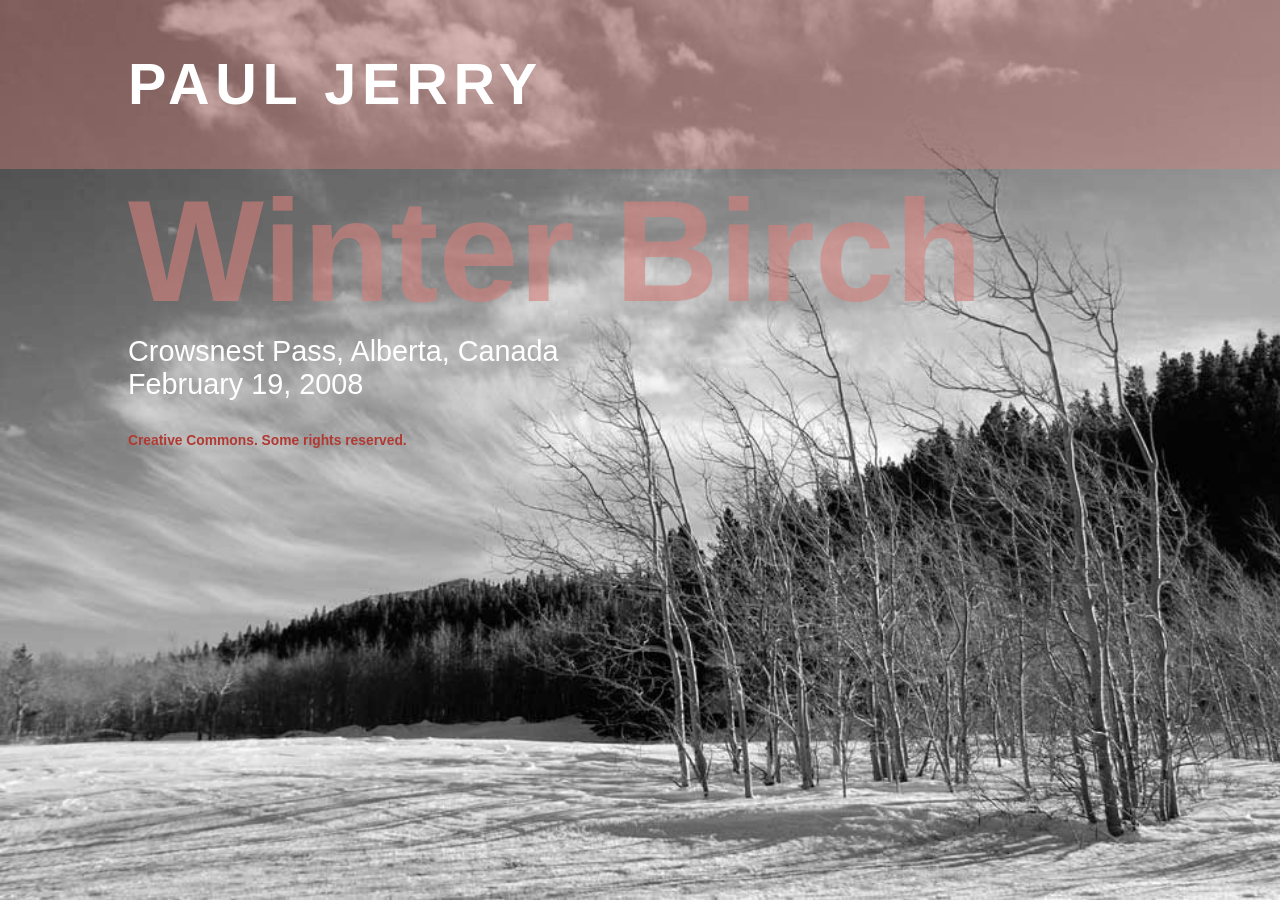
<file: lesson-5/index.html>
<!DOCTYPE html>
<html lang="en">
<head>
	<meta charset="utf-8" />
	<title>Winter Birch | Paul Jerry</title>
	<meta name="viewport" content="width=device-width, initial-scale=1" />
	<link href="css/normalize.css" rel="stylesheet" />
	<link href="css/colors.css" rel="stylesheet" />
</head>
<body>
	<header>
		<h1>Paul Jerry</h1>
	</header>
	<main>
		<h2>Winter Birch</h2>
		<p>Crowsnest Pass, Alberta, Canada <br><time datetime="2008-02-19">February 19, 2008</time></p>
	</main>
	<footer>
		<p><small>Creative Commons. Some rights reserved.</small></p>
	</footer>
</body>
</html>
</file>
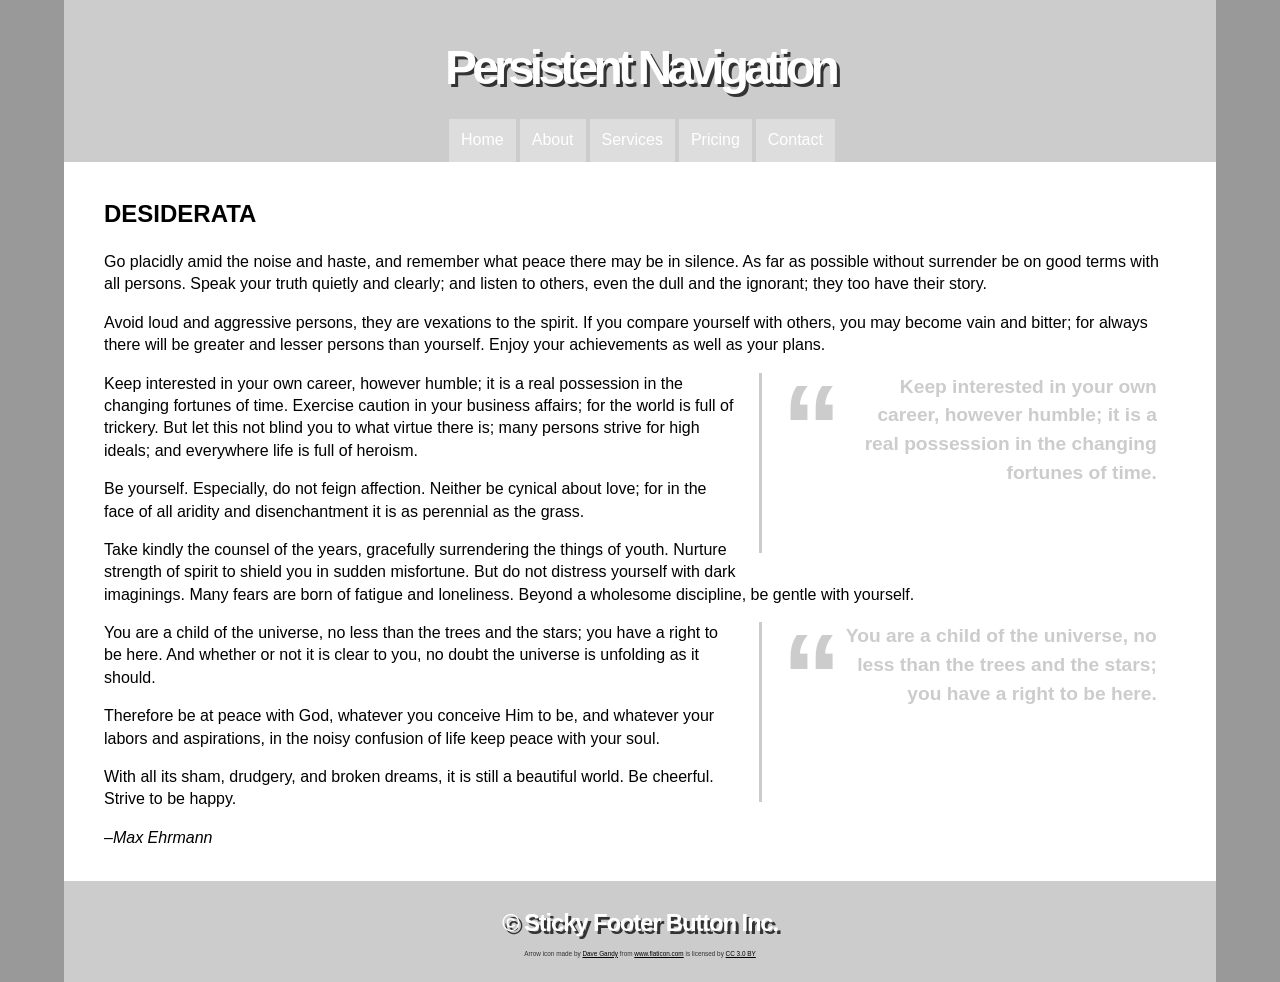
<file: lesson-9/index.html>
<!DOCTYPE html>
<html lang="en">
	<head>
		<meta charset="utf-8" />
		<title>Persistent Navigation</title>
		<meta name="viewport" content="width=device-width, initial-scale=1.0" />
		<link href="css/normalize.css" rel="stylesheet" />
		<!-- STEP 10: Extract all of the below CSS and put it into an external file, using the LINK element to attach it -->
		<link rel="stylesheet" href="css/styles.css">
		<!-- STEP 9b: Attach the custom JavaScript we built with a SCRIPT element - remember the 'defer' attribute -->
		 <script src="js/script.js" defer></script>
	</head>
	<body>
		<div id="container">
			<header>
				<h1><a href="">Persistent Navigation</a></h1>
				<nav id="floatingbar">
					<ul>
						<li><a href="">Home</a></li>
						<li><a href="">About</a></li>
						<li><a href="">Services</a></li>
						<li><a href="">Pricing</a></li>
						<li><a href="">Contact</a></li>
					</ul>
				</nav>
			</header>
			<main>
				<blockquote>
					<h2>Desiderata</h2>

					<p>Go placidly amid the noise and haste, and remember what peace there may be in silence. As far as possible without surrender be on good terms with all persons. Speak your truth quietly and clearly; and listen to others, even the dull and the ignorant; they too have their story.</p>

					<p>Avoid loud and aggressive persons, they are vexations to the spirit. If you compare yourself with others, you may become vain and bitter; for always there will be greater and lesser persons than yourself. Enjoy your achievements as well as your plans.</p>

					<p><span class="pullquote">Keep interested in your own career, however humble; it is a real possession in the changing fortunes of time.</span> Exercise caution in your business affairs; for the world is full of trickery. But let this not blind you to what virtue there is; many persons strive for high ideals; and everywhere life is full of heroism.</p>

					<p>Be yourself. Especially, do not feign affection. Neither be cynical about love; for in the face of all aridity and disenchantment it is as perennial as the grass.</p>

					<p>Take kindly the counsel of the years, gracefully surrendering the things of youth. Nurture strength of spirit to shield you in sudden misfortune. But do not distress yourself with dark imaginings. Many fears are born of fatigue and loneliness. Beyond a wholesome discipline, be gentle with yourself.</p>

					<p><span class="pullquote">You are a child of the universe, no less than the trees and the stars; you have a right to be here.</span> And whether or not it is clear to you, no doubt the universe is unfolding as it should.</p>

					<p>Therefore be at peace with God, whatever you conceive Him to be, and whatever your labors and aspirations, in the noisy confusion of life keep peace with your soul.</p>

					<p>With all its sham, drudgery, and broken dreams, it is still a beautiful world. Be cheerful. Strive to be happy.</p>

					<p><cite>&ndash;Max Ehrmann</cite></p>
			</main>
			<footer>
				<h3>© Sticky Footer Button Inc.</h3>
				<!-- STEP 6a: Build a simple 'back to top' anchor -->
				<p><a href="#" title="Back to top" class="top"><img src="images/arrows.svg" width="25" height="25" /></a></p>
				<p><small>Arrow icon made by <a href="http://www.flaticon.com/authors/dave-gandy" title="Dave Gandy">Dave Gandy</a> from <a href="http://www.flaticon.com" title="Flaticon">www.flaticon.com</a> is licensed by <a href="http://creativecommons.org/licenses/by/3.0/" title="Creative Commons BY 3.0" target="_blank">CC 3.0 BY</a></small></p>
			</footer>
		</div><!-- end #container -->
	</body>
</html>
</file>
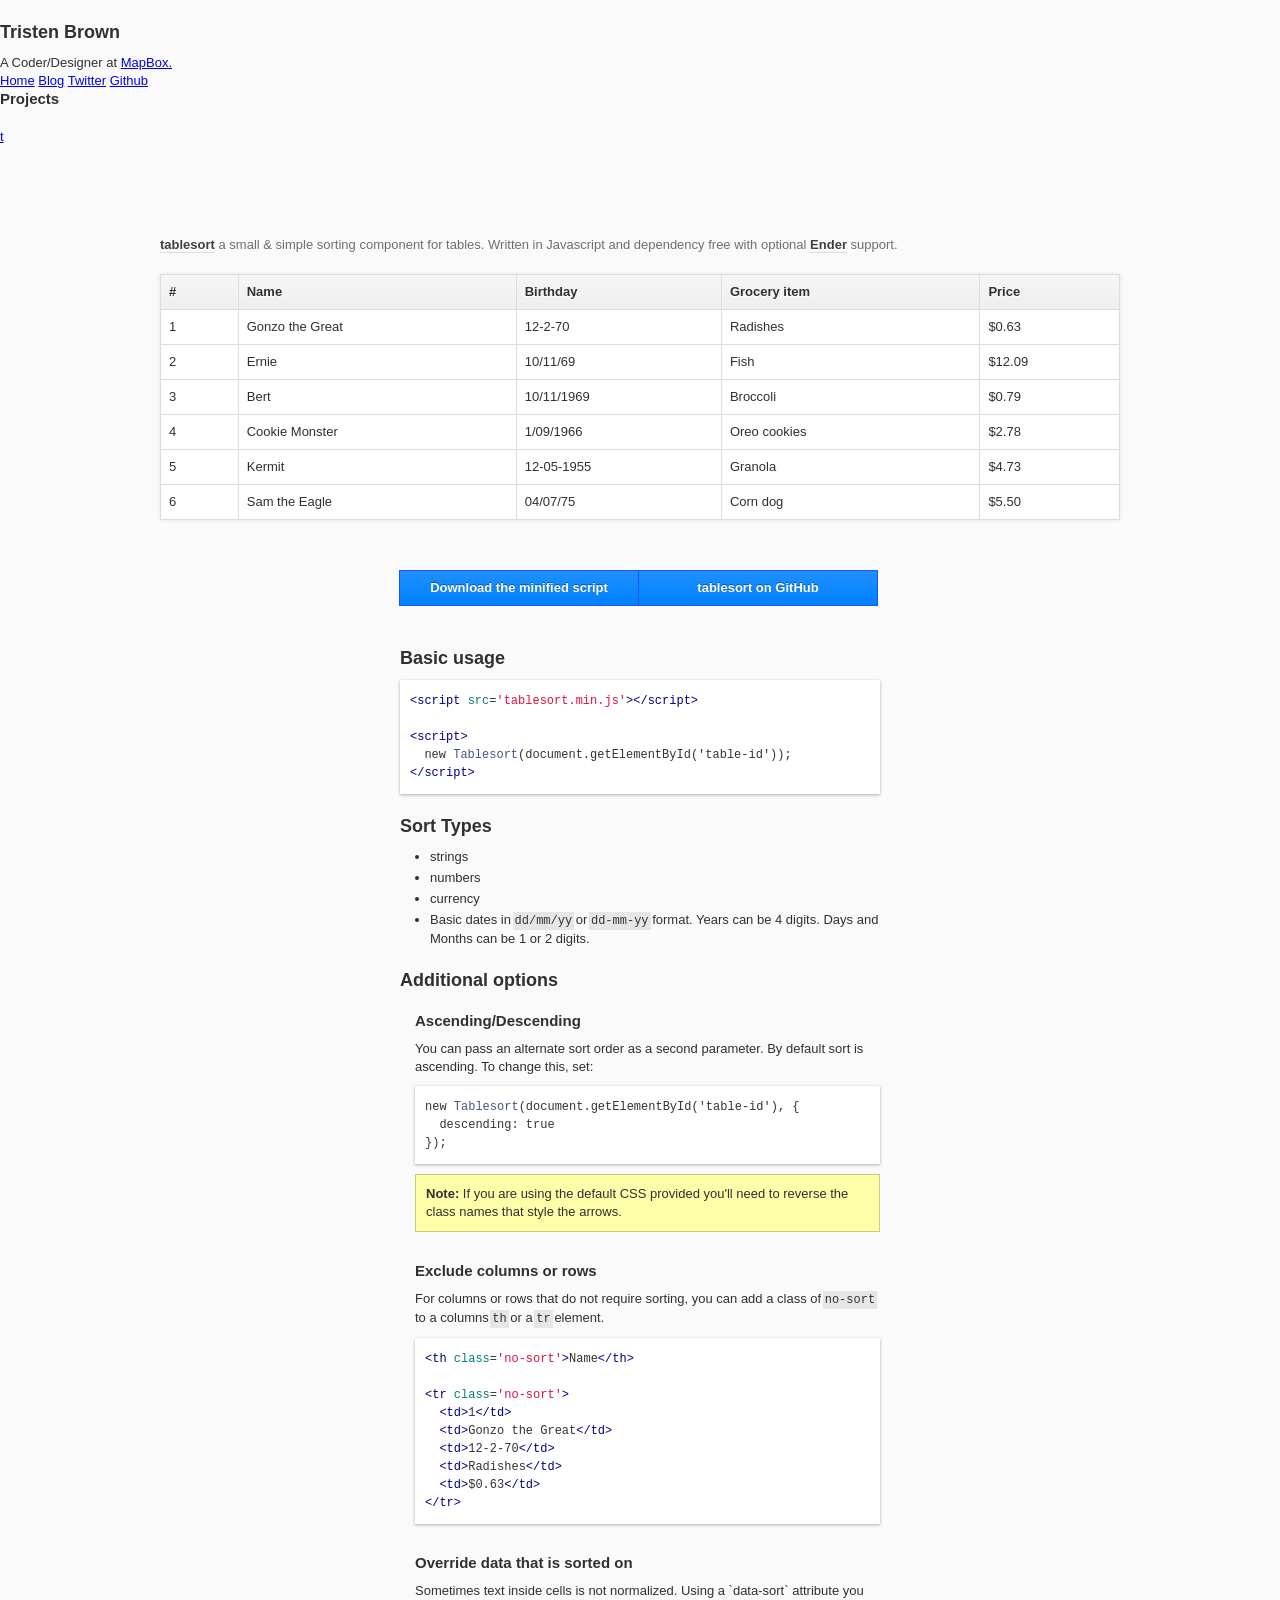
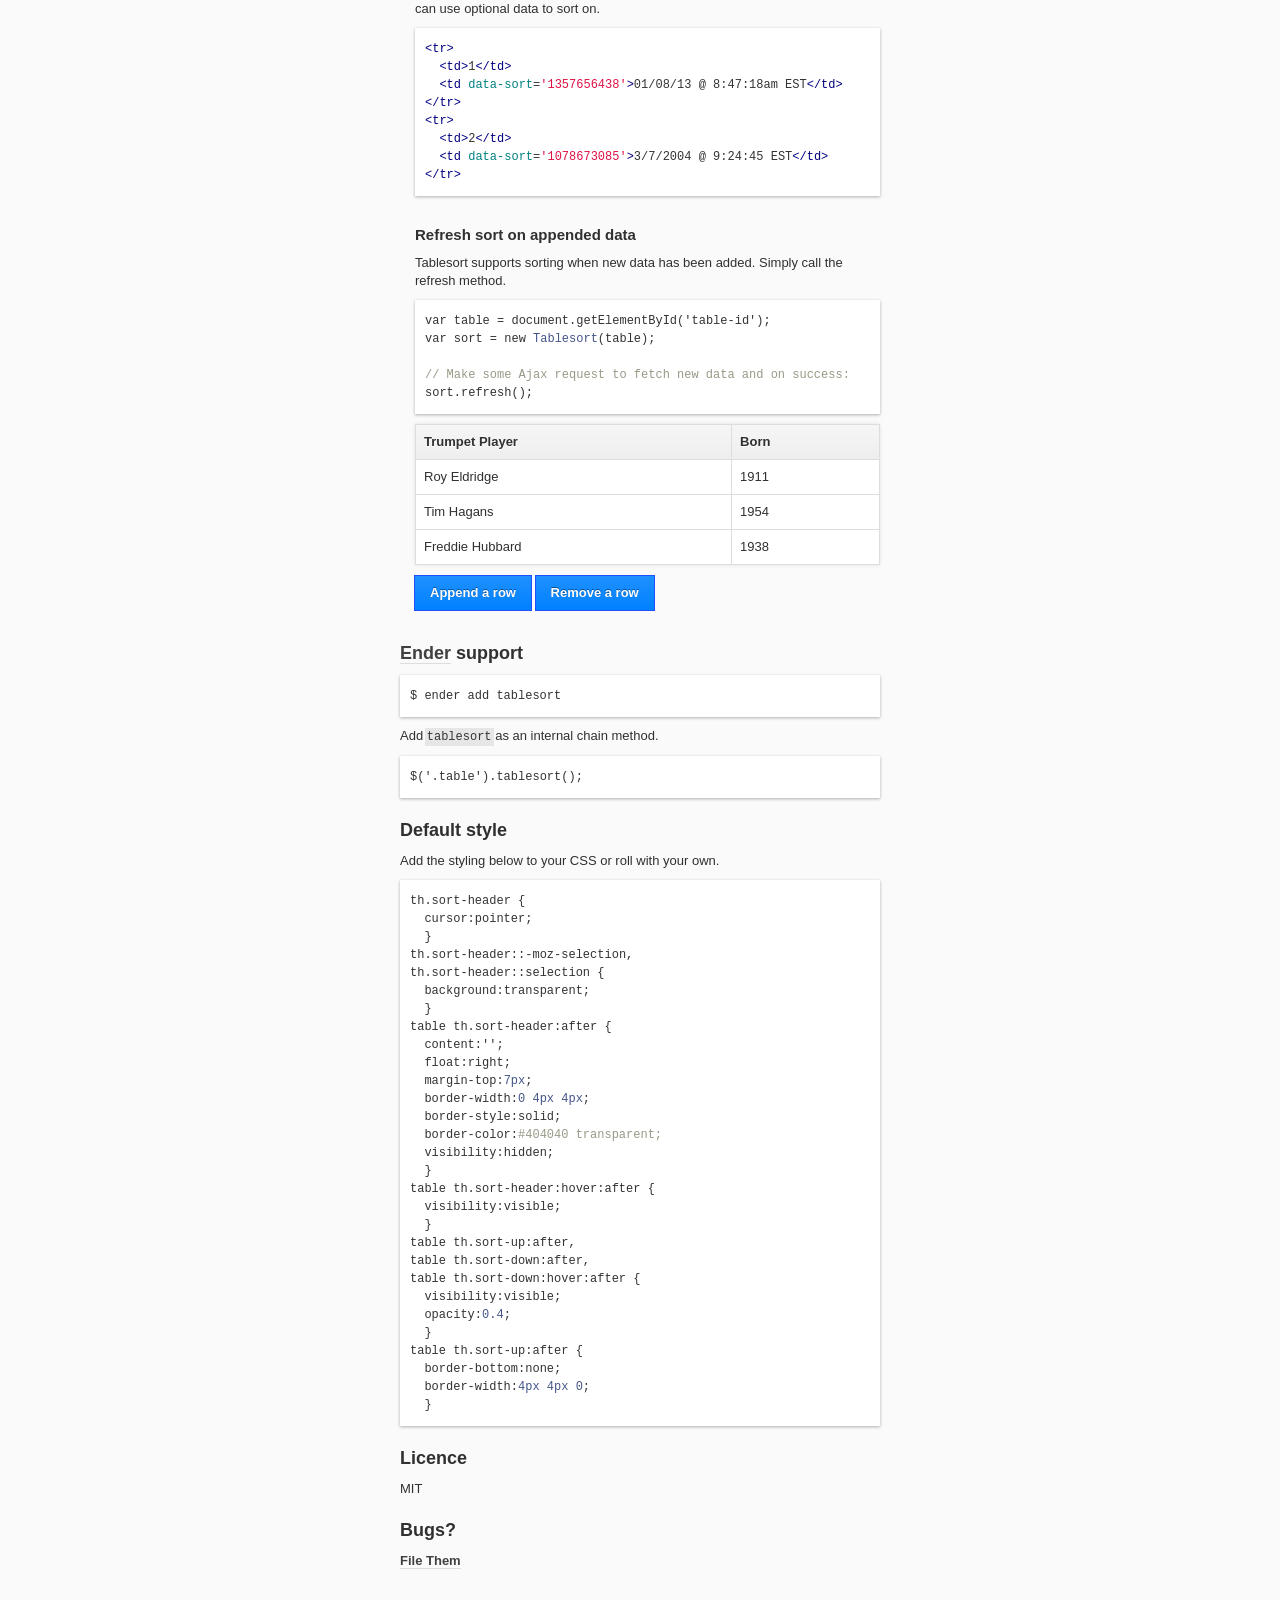
<file: lesson-12/js/tablesort/demo/index.html>
<!DOCTYPE html>
<html>
<head>
<meta charset=utf-8 />
<title>tablesort | tristen</title>
<link href='http://tristen.ca/global.css' rel='stylesheet'>
<link href='style.css' rel='stylesheet'>
</head>
<body onload='prettyPrint()'>

<div id='masthead'>
  <div class='limiter col12 clearfix'>
    <div class='col3'>
      <div class='inner'>
        <h2>Tristen Brown</h2>
        <p>A Coder/Designer at <a href='http://mapbox.com'>MapBox.</a></p>
        <a href='http://tristen.ca' class='icon home' title='Homepage'>Home</a>
        <a href='http://tristen.ca/blog' class='icon blog' title='Blog'>Blog</a>
        <a href='http://twitter.com/fallsemo' class='icon twitter' title='Twitter'>Twitter</a>
        <a href='http://github.com/tristen' class='icon github' title='GitHub'>Github</a>
      </div>
    </div>
    <div class='col col9'>
      <div class='inner'>
        <h3>Projects</h3>
        <ul id='tristen-projects'></ul>
      </div>
    </div>
    <a href='#' id='t-toggle'><span>t</span></a>
  </div>
</div>

<div class='page'>
  <div class='inner'>
    <div class='heading'>
      <h1><a href='http://github.com/tristen/tablesort'>tablesort</a><span class='description'> a small &amp; simple sorting component for tables. Written in Javascript and dependency free with optional <a href='http://ender.no.de'>Ender</a> support.</span></h1>
    </div>
    <table id='sort' class='sort'>
      <thead>
        <tr>
          <th>#</th>
          <th>Name</th>
          <th>Birthday</th>
          <th>Grocery item</th>
          <th>Price</th>
        </tr>
      </thead>
      <tbody>
        <tr>
          <td>1</td>
          <td>Gonzo the Great</td>
          <td>12-2-70</td>
          <td>Radishes</td>
          <td>$0.63</td>
        </tr>
        <tr>
          <td>2</td>
          <td>Ernie</td>
          <td>10/11/69</td>
          <td>Fish</td>
          <td>$12.09</td>
        </tr>
        <tr>
          <td>3</td>
          <td>Bert</td>
          <td>10/11/1969</td>
          <td>Broccoli</td>
          <td>$0.79</td>
        </tr>
        <tr>
          <td>4</td>
          <td>Cookie Monster</td>
          <td>1/09/1966</td>
          <td>Oreo cookies</td>
          <td>$2.78</td>
        </tr>
        <tr>
          <td>5</td>
          <td>Kermit</td>
          <td>12-05-1955</td>
          <td>Granola</td>
          <td>$4.73</td>
        </tr>
        <tr>
          <td>6</td>
          <td>Sam the Eagle</td>
          <td>04/07/75</td>
          <td>Corn dog</td>
          <td>$5.50</td>
        </tr>
      </tbody>
    </table>
    <div class='links clearfix'>
      <a class='button' href='https://raw.github.com/tristen/tablesort/gh-pages/tablesort.min.js'>Download the minified script</a>
      <a class='button' href='https://github.com/tristen/tablesort'>tablesort on GitHub</a>
    </div>

  </div>
  <div class='content'>
    <div class='inner'>
      <h2 id='usage'>Basic usage</h2>
  <pre class='prettyprint'>
&lt;script src='tablesort.min.js'&gt;&lt;/script&gt;

&lt;script&gt;
  new Tablesort(document.getElementById('table-id'));
&lt;/script&gt;</pre>

      <h2 id='types'>Sort Types</h2>
      <ul>
        <li>strings</li>
        <li>numbers</li>
        <li>currency </li>
        <li>Basic dates in <code>dd/mm/yy</code> or <code>dd-mm-yy</code> format. Years can be
        4 digits. Days and Months can be 1 or 2 digits.</li>
      </ul>

      <h2 id='options'>Additional options</h2>
      <div class='options'>
        <h3 id='direction'>Ascending/Descending</h3>
        <p>You can pass an alternate sort order as a second parameter. By default sort is ascending. To change this, set:</p>
  <pre class='prettyprint'>
new Tablesort(document.getElementById('table-id'), {
  descending: true
});</pre>
<p class='notice'><strong>Note:</strong> If you are using the default CSS provided you'll need to reverse the class names that style the arrows.</p>
        <h3 id='exclude'>Exclude columns or rows</h3>
        For columns or rows that do not require sorting, you can add a class of <code>no-sort</code> to a columns <code>th</code> or a <code>tr</code> element.
<pre class='prettyprint'>
&lt;th class='no-sort'&gt;Name&lt;/th&gt;

&lt;tr class='no-sort'&gt;
  &lt;td&gt;1&lt;/td&gt;
  &lt;td&gt;Gonzo the Great&lt;/td&gt;
  &lt;td&gt;12-2-70&lt;/td&gt;
  &lt;td&gt;Radishes&lt;/td&gt;
  &lt;td&gt;$0.63&lt;/td&gt;
&lt;/tr&gt;
</pre>


        <h3 id='data-sort'>Override data that is sorted on</h3>
        <p>Sometimes text inside cells is not normalized. Using a `data-sort` attribute you can use optional data to sort on.</p>
<pre class='prettyprint'>
&lt;tr>
  &lt;td&gt;1&lt;/td&gt;
  &lt;td data-sort='1357656438'&gt;01/08/13 @ 8:47:18am EST&lt;/td&gt;
&lt;/tr&gt;
&lt;tr&gt;
  &lt;td&gt;2&lt;/td&gt;
  &lt;td data-sort='1078673085'&gt;3/7/2004 @ 9:24:45 EST&lt;/td&gt;
&lt;/tr&gt;
</pre>

        <h3 id='refresh'>Refresh sort on appended data</h3>
        <p>Tablesort supports sorting when new data has been added. Simply call the refresh method.</p>
        <pre class='prettyprint'>
var table = document.getElementById('table-id');
var sort = new Tablesort(table);

// Make some Ajax request to fetch new data and on success:
sort.refresh();
</pre>
        <table id='refresh-table' class='sort'>
          <thead>
            <tr>
              <th>Trumpet Player</th>
              <th>Born</th>
            </tr>
          </thead>
          <tbody>
            <tr>
              <td>Roy Eldridge</td>
              <td>1911</td>
            </tr>
            <tr>
              <td>Tim Hagans</td>
              <td>1954</td>
            </tr>
            <tr>
              <td>Freddie Hubbard</td>
              <td>1938</td>
            </tr>
          </tbody>
        </table>
        <a href='#' id='add' class='button'>Append a row</a>
        <a href='#' id='remove' class='button'>Remove a row</a>
      </div>
      <h2><a href='http://ender.no.de'>Ender</a> support</h2>
<pre class='prettyprint'>$ ender add tablesort</pre>

<p>Add <code>tablesort</code> as an internal chain method.</p>
<pre class='prettyprint'>
$('.table').tablesort();
</pre>

      <h2 id='style'>Default style</h2>
      <p>Add the styling below to your CSS or roll with your own.</p>
  <pre class='prettyprint' style='font-weight:normal;'>
th.sort-header {
  cursor:pointer;
  }
th.sort-header::-moz-selection,
th.sort-header::selection {
  background:transparent;
  }
table th.sort-header:after {
  content:'';
  float:right;
  margin-top:7px;
  border-width:0 4px 4px;
  border-style:solid;
  border-color:#404040 transparent;
  visibility:hidden;
  }
table th.sort-header:hover:after {
  visibility:visible;
  }
table th.sort-up:after,
table th.sort-down:after,
table th.sort-down:hover:after {
  visibility:visible;
  opacity:0.4;
  }
table th.sort-up:after {
  border-bottom:none;
  border-width:4px 4px 0;
  }</pre>

    <h2 id='licence'>Licence</h2>
    <p>MIT</p>

    <h2 id='issues'>Bugs?</h2>
    <a href='https://github.com/tristen/tablesort/issues'>File Them</a>
    </div>
  </div>
</div>
<script src='http://tristen.ca/site.js'></script>
<script>
  var masthead = new Tristen();
  masthead.masthead();
</script>
<script src='prettify.js'></script>
<script src='../tablesort.min.js'></script>
<script>
  new Tablesort(document.getElementById('sort'));

  var trumpeters = [
    {
      "name": "Miles Davis",
      "born": 1926
    },
    {
      "name": "Dizzy Gillespie",
      "born": 1917
    },
    {
      "name": "Wynton Marsalis",
      "born": 1961
    },
    {
      "name": "Tom Harell",
      "born": 1946
    },
    {
      "name": "Roy Hargrove",
      "born": 1969
    },
    {
      "name": "Chet Baker",
      "born": 1929
    },
    {
      "name": "Nicholas Payton",
      "born": 1973
    },
    {
      "name": "Wallace Roney",
      "born": 1960
    },
    {
      "name": "Rex Stewart",
      "born": 1907
    },
    {
      "name": "Tim Hagans",
      "born": 1954
    },
    {
      "name": "Roy Eldridge",
      "born": 1911
    },
    {
      "name": "Freddie Hubbard",
      "born": 1938
    }
  ]
  var r = document.getElementById('refresh-table');
  var add = document.getElementById('add');
  var remove = document.getElementById('remove');
  var refresh = new Tablesort(r);

  function cancel(event) {
    (event.preventDefault) ? event.preventDefault() : event.returnValue = false;
    (event.stopPropagation) ? event.stopPropagation() : event.cancelBubble = true;
  }

addEvent(add, 'click', function(e) {
  cancel(e);
  var player = trumpeters[Math.floor(Math.random() * trumpeters.length)];

  var rowCount = r.rows.length;
  var row = r.insertRow(rowCount);

  var cellName = row.insertCell(0);
      cellName.innerHTML = player.name;

  var cellBorn = row.insertCell(1);
      cellBorn.innerHTML = player.born;

  refresh.refresh();
});
addEvent(remove, 'click', function(e) {
  cancel(e);
  var rowCount = r.rows.length;
  if (rowCount === 2) return;
  r.deleteRow(rowCount - 1);
});
</script>

<script>
var analytics=analytics||[];(function(){var e=["identify","track","trackLink","trackForm","trackClick","trackSubmit","page","pageview","ab","alias","ready","group"],t=function(e){return function(){analytics.push([e].concat(Array.prototype.slice.call(arguments,0)))}};for(var n=0;n<e.length;n++)analytics[e[n]]=t(e[n])})(),analytics.load=function(e){var t=document.createElement("script");t.type="text/javascript",t.async=!0,t.src=("https:"===document.location.protocol?"https://":"http://")+"d2dq2ahtl5zl1z.cloudfront.net/analytics.js/v1/"+e+"/analytics.min.js";var n=document.getElementsByTagName("script")[0];n.parentNode.insertBefore(t,n)};
analytics.load("ppyh4q5xb3");
</script>

</body>
</html>
</file>
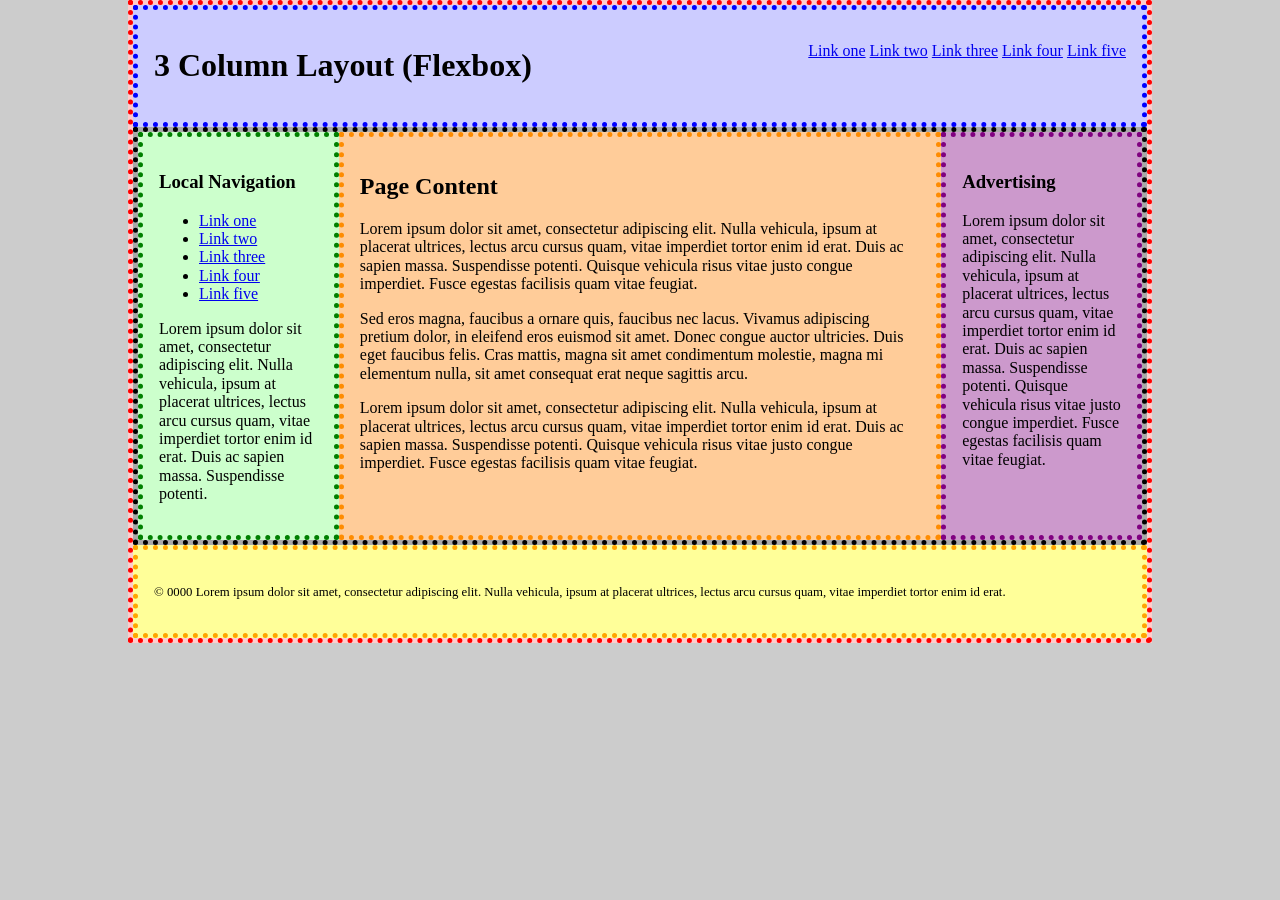
<file: lesson-4/flex.html>
<!DOCTYPE html>
<html lang="en">
<head>
	<meta charset="utf-8" />
	<title>3 Column Layout - Flexbox</title>
	<meta name="viewport" content="width=device-width, initial-scale=1" />
	<link href="css/normalize.css" rel="stylesheet" />
	<!-- STEP 1: Attach the flex.css stylesheet, then proceed to the next step inside the CSS file -->
	<link rel="stylesheet" href="css/flex.css">
</head>
<body>
	<div id="container">
		<header>
			<h1>3 Column Layout (Flexbox)</h1>
			<nav>
				<ul>
					<li><a href="#">Link one</a></li>
					<li><a href="#">Link two</a></li>
					<li><a href="#">Link three</a></li>
					<li><a href="#">Link four</a></li>
					<li><a href="#">Link five</a></li>
				</ul>
			</nav>
		</header>
		<main>
			<nav>
				<h3>Local Navigation</h3>
				<ul>
					<li><a href="#">Link one</a></li>
					<li><a href="#">Link two</a></li>
					<li><a href="#">Link three</a></li>
					<li><a href="#">Link four</a></li>
					<li><a href="#">Link five</a></li>
				</ul>
				<p>Lorem ipsum dolor sit amet, consectetur adipiscing elit. Nulla vehicula, ipsum at placerat ultrices, lectus arcu cursus quam, vitae imperdiet tortor enim id erat. Duis ac sapien massa. Suspendisse potenti.</p>
			</nav>
			<section>
				<h2>Page Content</h2>
				<p>Lorem ipsum dolor sit amet, consectetur adipiscing elit. Nulla vehicula, ipsum at placerat ultrices, lectus arcu cursus quam, vitae imperdiet tortor enim id erat. Duis ac sapien massa. Suspendisse potenti. Quisque vehicula risus vitae justo congue imperdiet. Fusce egestas facilisis quam vitae feugiat.</p>
				<p>Sed eros magna, faucibus a ornare quis, faucibus nec lacus. Vivamus adipiscing pretium dolor, in eleifend eros euismod sit amet. Donec congue auctor ultricies. Duis eget faucibus felis. Cras mattis, magna sit amet condimentum molestie, magna mi elementum nulla, sit amet consequat erat neque sagittis arcu.</p>
				<p>Lorem ipsum dolor sit amet, consectetur adipiscing elit. Nulla vehicula, ipsum at placerat ultrices, lectus arcu cursus quam, vitae imperdiet tortor enim id erat. Duis ac sapien massa. Suspendisse potenti. Quisque vehicula risus vitae justo congue imperdiet. Fusce egestas facilisis quam vitae feugiat.</p>
			</section>
			<aside>
				<h3>Advertising</h3>
				<p>Lorem ipsum dolor sit amet, consectetur adipiscing elit. Nulla vehicula, ipsum at placerat ultrices, lectus arcu cursus quam, vitae imperdiet tortor enim id erat. Duis ac sapien massa. Suspendisse potenti. Quisque vehicula risus vitae justo congue imperdiet. Fusce egestas facilisis quam vitae feugiat.</p>
			</aside>
		</main>
		<footer>
			<p><small>© 0000 Lorem ipsum dolor sit amet, consectetur adipiscing elit. Nulla vehicula, ipsum at placerat ultrices, lectus arcu cursus quam, vitae imperdiet tortor enim id erat.</small></p>
		</footer>
	</div><!-- #container -->
</body>
</html>
</file>
<file: lab-1/css/style.css>
@charset "UTF-8";
@import url('https://fonts.googleapis.com/css2?family=Lato:ital,wght@0,100;0,300;0,400;0,700;0,900;1,100;1,300;1,400;1,700;1,900&family=Six+Caps&display=swap');

html {
    line-height: 1.3;
    font-size: 16px;
    max-width: 950px;
    /*margin, and padding from lesson 3 COMP 1054*/
    margin: auto;
    padding: 5%;
    font-family: 'Times New Roman', Times, 'serif';
}

/* 3 column layout from lesson 3 COMP 1054 */
main {
    column-count: 3;
    hyphens: auto;
    text-align: justify;
  }
/*  TYPOGRAPY   */

/*  Title of article   */
h1 {
    text-align: center;
    font-size: 5rem;
    letter-spacing: 1rem;
    margin: 0;
    font-family: "Six Caps", serif;
    font-weight: 400;
    font-style: normal;
}
/* from user Maximillian Laumeister https://stackoverflow.com/questions/32040635/css-box-around-text-set-box-size */
/*  EDITORIAL   */
h2 {
    border: 2px solid black;
    width: 8rem;
    font-family: "Lato", serif;
    font-weight: 300;
    font-style: normal;
    text-transform: uppercase;
}
/*  INTRO   */
h3 {
    font-family: helvetica;
    text-transform: uppercase;
    text-align: center;
}

h4 {
    text-align: justify;
    font-family: Arial, Helvetica, sans-serif;
}
/* remove indent from first paragraph */
main p:first-of-type {
    text-indent: 0;
}
p {
    text-indent: 1rem;
    margin-top: 0;
    margin-bottom: 0;
}
</file>
<file: lab-2/css/base.css>
/* Base styles for Lab 2
-------------------------------------------------- */
html {
	box-sizing: border-box;
}
*, *:before, *:after {
	box-sizing: inherit;
}
body {
	font-family: sans-serif;
	background-color: rgb(240,240,240);
}
header {
	padding: 1em;
}
main {
	display: flex;
	flex-direction: row;
	justify-content: space-around;
	flex-wrap: wrap;
}
main section {
	width: 20%;
	padding: 0.5em;
	background-color: rgb(255,255,255);
	box-shadow: 0px 7px 15px 5px rgba(0,0,0,0.1); 
}
main section h2 {
	margin: 0;
}
main section h3 {
	margin: 0;
	font-size: 75%;
}
main section div {
	margin-top: 0.5em;
	padding: 0.5em;
	color: rgb(255,255,255);
	background-color: grey;
	height: 3em;
}
footer {
	padding: 1em;
}
</file>
<file: lab-3/css/lab3.css>
@charset "utf-8";
@import url('https://fonts.googleapis.com/css2?family=Open+Sans:ital,wght@0,300..800;1,300..800&display=swap');

/* Box-sizing reset (https://css-tricks.com/inheriting-box-sizing-probably-slightly-better-best-practice/) */
html {
	box-sizing: border-box;
}

*,
*:before,
*:after {
	box-sizing: inherit;
}

html {
	font-family: "Open Sans", sans-serif;
}

#container {
	width: 80%;
	margin: 0 auto;
}

/* Basic styling for the tabs container */
.tabs ul[role="tablist"] {
	list-style: none;
	padding: 0;
	margin: 0;
	display: flex;
}

/* Remove bottom border */
.tabs ul[role="tablist"] li[role="tab"] a {
	display: block;
	padding: 10px 15px;
	background-color: lightgrey;
	border: 2px solid black;
	border-bottom: none;
	text-decoration: none;
	color: #333;
	font-weight: bolder;
	border-radius: 6px 6px 0 0;
	margin: 0 0.25rem;
	z-index: 10;
}

.tabs ul[role="tablist"] li[role="tab"].active a {
	background-color: white;
}

/* Styling for the tab panels */
.tabs div[role="tabpanel"] {
	display: none;
	/* Hide panels by default */
	padding: 20px;
	border: 2px solid black;

}

/* Show active panel */
.tabs div[role="tabpanel"].active {
	display: block;
}

footer {
	position: fixed;
	bottom: 0;
}
</file>
<file: lesson-1/css/styles.css>
@charset "UTF-8";

/* Named Selector
--------------------------------------------------*/
h2 {
    color: red;
}
/* ID Selector
--------------------------------------------------*/
#project {
    color: olive;
}
/* Class Selector
--------------------------------------------------*/
.desc {
    background-color: lightgray;
    font-style: italic;
}
/* Contextual/Descendent Selector
--------------------------------------------------*/
section p {
    color: darkblue;
}

.desc h2 {
    border: 3px dashed orange;
}
.about section p {
    background-color: lime;
}
/* Grouped Selector
--------------------------------------------------*/
h1, h2, h3 {
    font-family: sans-serif;
}
/* Pseudo-Class Selector lord vaders former handle anakin (loVe For HAte)
--------------------------------------------------*/
a:link {
    color: lightsalmon;
    text-decoration: none;
    font-weight: bold;
}
a:visited {
    color: darkslategray;
}
a:focus {
    color: hotpink;
}
a:hover {
    text-decoration: underline;
}
a:active {
    color: red;
}
/* Structual Pseudo-Class Selector
--------------------------------------------------*/
li:nth-child(3n-1) {
    background-color: yellow;
}
li:nth-of-type(even) {
    background: lightblue;
}
article section:last-of-type {
    background: pink;
}
</file>
<file: lesson-10/css/accordion.css>
@charset "utf-8";
@import url('https://fonts.googleapis.com/css2?family=Open+Sans:ital,wght@0,300..800;1,300..800&display=swap');

/* Box-sizing reset (https://css-tricks.com/inheriting-box-sizing-probably-slightly-better-best-practice/) */
html {
	box-sizing: border-box;
}
*, *:before, *:after {
	box-sizing: inherit;
}

html {
	font-family: "Open Sans", sans-serif;
}
#container {
	width: 80%;
	margin: 0 auto;
}
/* STEP 3a: Basic styling for the DETAILS element */
details {
	border: 1px solid grey;
	padding: 0 1rem;
	background-color: aliceblue;
}
/* STEP 3b: Adjacent sibling DETAILS elements don't need a top border */
details + details {
	border-top: none;
}
/* STEP 3c: Brighten up the currently open DETAILS panel (the browser adds the "open" attribute to the active element) */
details[open] {
	background-color: white;
}
/* STEP 4: Make the SUMMARY look a bit like a heading, and address affordance by turning the mouse cursor into a pointer to encourage user interaction */
summary {
	font-size: 1.25rem;
	font-weight: bold;
	padding: 1rem 0;
	cursor: pointer;
}
/* STEP 5a: Disable the default triangle toggle - it is fine, but we should learn how to customize this part of the widget */
summary::marker {
	content: none;
}
/* STEP 5b: Use the ::after pseudoelement with the SECTION to add a "+" character imploring user to "open" the panel */
summary::after {
	content: "+";
	float: right;
}
/* STEP 5c: If the panel is open, then change it to a "-" character to allow user to close it again - proceed to accordion.js for the next step */
details[open] summary::after {
	content: "–";
}
/* STEP 10: Add rounded corners to the first and last DETAILS elements */
details:first-of-type {
	
}

/* Thanks to Greg Gibson (https://css-tricks.com/two-issues-styling-the-details-element-and-how-to-solve-them/) and Chris Coyier (https://css-tricks.com/quick-reminder-that-details-summary-is-the-easiest-way-ever-to-make-an-accordion/) for some outstanding tips and tricks for styling <details> and <summary> */
</file>
<file: lesson-12/css/tables.css>
@charset "utf-8";

html {
    font: 120%/1.2 "Trebuchet MS", Arial, Helvetica, sans-serif;
}
/* STEP 7: Collapse borders */
table {
    border-collapse: collapse;
/* STEP 9a: Adjust placement of table caption */
    caption-side: top;
/* STEP 9b: Try different values for table-layout (https://developer.mozilla.org/en-US/docs/Web/CSS/table-layout) in conjunction with the width property. */
    table-layout: auto;
    width: 80%;
}
/* STEP 10b: Zebra striping for columns */
colgroup  + colgroup col:nth-child(1) {
    background-color: rgba(100, 0, 0, 0.25);
}
colgroup  + colgroup col:nth-child(2) {
    background-color: rgba(0, 100, 0, 0.25);
}
colgroup  + colgroup col:nth-child(3) {
    background-color: rgba(0, 0, 1000, 0.25);
}

/* STEP 8: Adjust padding for usability with TH and TD */
td, th {
    padding: 0.5em;
    border: 1px solid #666;
}
th {
    background: rgba(225,225,225,1);
}
/* STEP 6: Align table headings in the table body */
tbody th {
    text-align: right;
}
thead tr:first-child th:first-child {
    /* Hide top left cell - it's empty */
    empty-cells: hide;
}
/* STEP 10a: Zebra striping for rows */
tbody tr:nth-child(even) {
    background-color: rgba(0,0,0,0.25);
}
tfoot td {
    font-size: 60%;
}
caption {
    font-size: 150%;
}
/* STEP 10c: Have a look at the result in the browser, then head to js/tables.js for the next step */
</file>
<file: lesson-12/js/tablesort/css/tablesort.css>
@charset "UTF-8";
/* Tablesort specific styling ---------- */
/* http://tristen.ca/tablesort/demo/  -- */
th.sort-header {
  cursor:pointer;
  }
th.sort-header::-moz-selection,
th.sort-header::selection {
  background:transparent;
  }
table th.sort-header:after {
  content:'';
  float:right;
  margin-top:7px;
  border-width:0 4px 4px;
  border-style:solid;
  border-color:#333 transparent;
  opacity: 0.4;
  visibility:hidden;
  }
table th sort-header:hover {
	background-color: #eee;
}
table th.sort-header:hover:after {
  visibility:visible;
  }
table th.sort-up:after,
table th.sort-down:after,
table th.sort-down:hover:after {
  visibility:visible;
  opacity:1;
  }
table th.sort-up:after {
  border-bottom:none;
  border-width:4px 4px 0;
  }
</file>
<file: lesson-2/css/main.css>
@charset "UTF-8";

@import url('https://fonts.googleapis.com/css2?family=Alfa+Slab+One&family=Raleway:ital,wght@0,100..900;1,100..900&display=swap');


html {
	/* STEP 2: Set base font size */
	font-size: 120%;
	/* STEP 3: Set base line-height (leading) */
	line-height: 1.4;
	/* STEP 4: Set base font-family (font stack) */
	font-family: Garamond, Georgia, "Times New Roman", Times, serif;
	background: #111;
	/* STEP 10a: set the background image */
	background-image: url("../images/how-much.jpg");
	/* Image credit: How much? by el patojo CC https://www.flickr.com/photos/elpatojo/250157893 */
	/* STEP 10b: set the background attachment */
	background-attachment: fixed;
	/* STEP 10c: set the background image size to cover the viewport */
	background-size: cover;
}
/* STEP 5: Set font sizes according to a typographic scale (h1-h6 and p) */
h1 {
	font-size: 4.8rem;
	/* STEP 7a: Set primary heading font - use "Alfa Slab One" from Google Fonts - place the appropriate @import at the top of this CSS file, then set the font-family to the same, with a fallback to "Rockwell" - then set font-weight to normal (we don't need to bold these fonts) */
	font-family: "Alfa Slab One", serif;
	font-weight: 400;
	font-style: normal;
	/* ...try editing the CSS in the browser dev tools to see the fallback if the Google Font fails to load */
}
h1 em {
	/* STEP 7e: The numero character/symbol is not heavy enough for the surrounding text, so we will set it with a heavy font, and eliminate the italics */
	font-style: normal;
	font-weight: bold;
}
h2 {
	
	/* STEP 7b: Set subheading font to 'Century Gothic', with a fallback to Futura for Mac, then lastly to sans-serif */
	font-family: Raleway, "Century Gothic", Futura, sans-serif;
	font-weight: normal;
}
h3 {
	font-size: 2.4rem;
	/* STEP 7c: Set tertiary heading font to the same as above, then transform all h3 elements to UPPERCASE, with no bottom margin */
	font-family: Raleway, "Century Gothic", Futura, sans-serif;
	font-weight: normal;
	text-transform: uppercase;
}
h4 {
	font-size: 2.1rem;
}
h5 {
	font-size: 1.8rem;	
}
h6 {
	font-size: 1.4rem;	
}
p {
	font-size: 1rem;	
}
/* STEP 7d: Set font for p in header to the same as the h2 and the h3 elements, using a descendant (contextual) selector */
header p {
	font-family: Raleway, "Century Gothic", Futura, sans-serif;
}
/* STEP 9a: Reduce space between headings in page-level header H1 */
header h1 {
	margin: 0;
}
/* STEP 8: Bump down subhead font size at top of article */
header h2 {
	font-size: 2.4rem;
	/* STEP 9b: Reduce space between headings in page-level header H2 */
	margin-top: 0;
}
/* STEP 9c: Move h3 and p closer together in article sections */
section h3 {
	margin-bottom: 0;
	/* STEP 13: Visual hierarchy needs improvement - reduce font size */
	font-size: 2.0rem;
}
section p {
	
	/* STEP 12a: Measure is 85+ - too long - bump up the font size */
	font-size: 1.6rem;
	/* STEP 12b: Play with the leading (line-height) - raise to 1.8, then reduce to 1.2 - discuss typographic color and vertical rhythm */
	line-height: 1.6;
	/* STEP 14a: Justification with text-align - left, right, center, justify */
	text-align: justify;
	/* STEP 14b: Hyphenation - see Firefox implementation and change BODY width to 50% down below, then resize the window width in your browser to see the effect */
	hyphens: auto;
	/* STEP 16a: Play with some non-standard CSS properties like text-rendering - this can enable things like ligatures - look at the combination of letters f and i */
	text-rendering: optimizeLegibility;
	/* STEP 16b: Change the font to Calibri, then watch the 'fi' and 'fl' combination render as a ligature - for some reason, 'ff' does not for this font */
	font-family: Calibri;
	/* https://developer.mozilla.org/en-US/docs/Web/CSS/text-rendering */
}
/* STEP 6: Basic layout - auto-centred single-column fixed width */
body {
	min-width: 720px;
	max-width: 960px;
	/* width: 60%; */
	margin: 0 auto;
	/* STEP 14c: Change width of BODY to see how hyphenation works - then comment out */
	
	
	background: #eee;
}
header {
	background: #5C8096;
	/* STEP 11a: Add whitespace - very important */
	padding: 3rem;
	/* STEP 15: Inset text effect with text shadow */
	text-shadow: 0 1px 1px #A2C0CF;
}
section {
	/* STEP 11b: Add more whitespace */
	padding: 0 3rem;
}
footer {
	background: #333;
	color: #eee;
	/* STEP 11c. Add even more whitespace */
	padding: 2rem 3rem;
}
footer h3 {
	font-size: 1.4em;
}
footer p, footer small {
	font-family: "Century Gothic", Futura, sans-serif;
}
</file>
<file: lesson-3/css/main.css>
body {
background-color: #666;
		line-height: 1.4;
}
#page {
	width: 70%;
   background-color: white;
    margin: 50px auto;
			padding: 5%;
  box-shadow: 0 5px 5px 0 rgba(0,0,0,0.75);
}

/* Multi-column layout
-------------------------------------------------- */
main {
  column-count: 2;

}
main p:first-child {
  margin-top: 0;
}
</file>
<file: lesson-4/css/index.css>
@charset "utf-8";

/* STEP 1b: Change the box-model rendering default from content-box to border-box */
html {
	box-sizing: border-box;
}
*, *:before, *:after {
	
}

body {
	background: #CCC;
}

#container {
	border: 5px dotted red;
	background: #FCC;
	/* STEP 2: set width of #container to 80% of body */
	width: 80%;
	/* STEP 3: center the entire layout with auto left and right margins */
	margin: 0 auto;
}
header {
	border: 5px dotted blue;
	background: #CCF;
	/* STEP 8c: Set the header to float: left; to restore the height to auto to contain the children */
	float: left;
	/* STEP 8d: Now set the width to 100% to push the <footer> content back down where it belongs (wow)! */
	width: 100%;
}
header h1 {
	/* STEP 8a: Opposing floats - float the h1 to the left */
	float: left;
}
header nav {
	/* STEP 8b: Float the nav element to the right - notice how the parent element is now height: 0; just like the <main> element - what a mess! */
	float: right;
}
header nav ul {
	list-style-type: none;
	padding: 0;
}
header nav ul li {
	display: inline;
}
main {
	border: 5px dotted black;
	background: darkgray;
	/* STEP 7c: "Set a float to clear a float" - Set the main element to float: left; and see how it now encapsulates its children with height: auto; - this helps clear the footer properly */
	
}
main > nav {
	border: 5px dotted green;
	background: #CFC;
	/* STEP 4a: set the width of the first sidebar to 20% */
	width: 20%;
	/* STEP 4b: float the column to the left */
	float: left;
}
main > section {
	border: 5px dotted darkorange;
	background: #FC9;
	/* STEP 5a: set the width of the main (centre) column to 60% */
	width: 60%;
	/* STEP 5b: float the column to the left */
	float: left;
}
main > aside {
	border: 5px dotted purple;
	background: #C9C;
	/* STEP 6a: set the width of the second sidebar to 20% */
	width: 20%;
	/* STEP 6b: float the column to the left */
	float: left;
}
footer {
	border: 5px dotted orange;
	background: #FF9;
	/* STEP 7a: clear the footer (left | right | both) */
	clear: left;
	/* STEP 7b: Notice that the <main> element has collapsed - this is because all its children are floated - now comment out the above clear property and refresh the browser tab */
}
header,
main > nav,
main > section,
main > aside,
footer {
	/* STEP 9: add some padding to the main layout containers to give the text some room to breathe - then head over to flexbox.html to see how to do this an easier way */
	padding: 1em;
}
</file>
<file: lesson-5/css/colors.css>
@charset "utf-8";
html {
	box-sizing: border-box;
}
	*, *:before, *:after {
	box-sizing: inherit;
}
html {
	background: lightgrey url("../images/winter-birch.jpg") no-repeat top left;
	background-size: cover;	
	background-attachment: fixed;
	height: 100%;
	font-family: "Century Gothic", Futura, Helvetica, Arial, sans-serif;
	font-size: 180%;
}
body {
	min-height: 100%;
	color: white;	
}
header {
	/* STEP 1a: Go to https://developer.mozilla.org/en-US/docs/Web/CSS/CSS_Colors/Color_picker_tool */
	/* STEP 1b: Select a HUE using the Hue Slider */
	/* STEP 1c: De-Saturate the colour a bit, reduce the Lightness, and make the colour slightly transparent by adjusting the Alpha. */
	/* STEP 1d: Copy the resulting RGBa value and replace the background-color below */
	background-color: rgba(213, 128, 123, 0.4);
	padding: 1% 10%;
}
header h1 {
	text-transform: uppercase;
	letter-spacing: 0.1em;
	color: white;
	/* STEP 3: Soften the <h1> element text using the opacity property */
	/* opacity: 0.8; */
}
main {
	padding: 0 10%;
}
main h2 {
	/* STEP 2: Set the <h2> inside the <main> to the same transparent purple, but use the HSLa colour syntax, instead */

	font-size: 500%;
	margin: 0;	
	color: hsla(3, 52%, 66%, 0.61);
}
main p {
	margin-top: 0;
}
footer {
	padding: 0 10%;
}
footer p {
	font-size: 60%;
	/* STEP 4: Set the <footer> element text to the same purple as in step 1 and 2, using a combination of hexadecimal color syntax and opacity. */
	color: rgb(177, 57, 50);
	font-weight: bold;
}

/* STEP 5: Adjust the HUE of the background-color of the <header>, the colour of the <h2>, and the colour of the <footer> text to a different value - note that this is more difficult with HEX and RGB colour notation */

/* STEP 6: Convert the footer p element to CIELAB color space using a conversion utility like http://colormine.org/convert/rgb-to-lab */
</file>
<file: lesson-9/css/styles.css>
@charset "UTF-8";
body{
    font-family: sans-serif;
    background: #999;
    min-width: 320px;
    color: #333;
}
#container {
    width: 90%;
    margin: 0 auto;
}
header {
    background: #ccc;
    padding-top: 1em;
}
header nav {
    overflow: hidden;
}
header nav ul {
    list-style-type: none;
    margin: 0;
    padding: 0;
    float: left;
    position: relative;
    left: 50%;
}
header nav ul li {
    float: left;
    position: relative;
    right: 50%;
    margin-left: 0.25em;
    background:#ddd;
}
header nav a {
    display: block;
    padding: 0.75em;
    color: #fff;
    text-decoration: none;
}
header nav a:hover {
    background: #fff;
    color: #000;
}

/* STEP 1a: Persistent navigation - manually add the class="floater" to the HEADER NAV and build out a fixed horizontal navigation bar */
header nav.floater {
    position: fixed;
    top: 0;
    left: 0;
    width: 100%;
    background-color: rgb(0, 0, 0, 0.5);
}
header nav.floater li {
    background-color: transparent;
}
/* STEP 1b: Remove the class="floater" from the HTML */

main {
    background: white;
    clear: both;
    line-height: 1.4;
    padding: 1em 0;
}
main p {
    margin-top: 0;
}
main blockquote {
    color: #000;
}

header h1 {
    font-family: "Arial Black", Arial, sans-serif;
    font-size: 300%;
    margin: 0.5em;
    text-shadow: 3px 3px 0 #333;
    letter-spacing: -0.1em;
    text-align: center;
}
header h1 a {
    color: white;
    text-decoration: none;
}
blockquote h2 {
    text-transform: uppercase;
}

/* STEP 7a: Build out the styles for the pullquote, adding the class="pullquote2" to the SPAN element in the HTML to see how the styles look */
.pullquote2 {
    display: block;
    float: right;
    padding-left: 20px;
    margin: 0 1em 0.5em 1em;
    width: 35%;
    font-size: 1.2rem;
    font-weight: bold;
    line-height: 1.5;
    text-align: right;
    color: #ccc;
    border-left: 3px solid #ccc;
}
/* STEP 7b: Add leading quotation marks and style them */
.pullquote2::before {
    content: "\201C";
    display: block;
    font-size: 120px;
    float: left;
    position: relative;
    top: -0.3em;
    color: #ccc;
}
/* STEP 7c: Remove the class"pullquote2" from the HTML */
footer {
    background: #ccc;
    padding: 1em;
}
footer h3 {
    margin: 0;
    font-family: "Arial Black", Arial, sans-serif;
    font-size: 150%;
    margin: 0.5em;
    color: white;
    text-shadow: 3px 3px 0 #333;
    letter-spacing: -0.05em;
    text-align: center;
}
footer p {
    font-size: 50%;
    text-align: center;
}
footer a {
    color: black;
}
/* STEP 3a: Build out the sticky footer 'Back to top' button styles */
footer a.top {
    position: fixed;
    bottom: 1.5rem;
    right: 1.5rem;
    background-color: rgb(0, 0, 0, 0.3);
    padding: 10px;
    border-radius: 50%;
    height: 30px;
    width: 30px;
    /* display: none; */
    visibility: hidden;
}
    /* STEP 3b: Now hide the button entirely, and we will make it visible later with JavaScript */
</file>
<file: lesson-12/js/tablesort/demo/style.css>
/* ------------------------------------------
  Reset ♥
  http://meyerweb.com/eric/tools/css/reset/
  v2.0 | 20110126
  License: none (public domain)
---------------------------------------------*/
html, body, div, span, applet, object, iframe,
h1, h2, h3, h4, h5, h6, p, blockquote, pre,
a, abbr, acronym, address, big, cite, code,
del, dfn, em, img, ins, kbd, q, s, samp,
small, strike, strong, sub, sup, tt, var,
b, u, i, center,
dl, dt, dd, ol, ul, li,
fieldset, form, label, legend,
table, caption, tbody, tfoot, thead, tr, th, td,
article, aside, canvas, details, embed,
figure, figcaption, footer, header, hgroup,
menu, nav, output, ruby, section, summary,
time, mark, audio, video {
  margin: 0;
  padding: 0;
  border: 0;
  font-size: 100%;
  font: inherit;
  vertical-align: baseline;
  }
/* HTML5 display-role reset for older browsers */
article, aside, details, figcaption, figure,
footer, header, hgroup, menu, nav, section {
  display: block;
  }
body { line-height: 1; }
ol, ul { list-style: none;  }
blockquote, q { quotes: none; }
blockquote:before, blockquote:after,
q:before, q:after { content: ''; content: none; }
/* tables still need 'cellspacing="0"' in the markup */
table { border-collapse: collapse; border-spacing: 0; }
/* remember to define focus styles. Hee Haw */
:focus { outline: 0; }
body {
  margin:0;
  font-family:'Helvetica Neue', Helvetica, Arial, sans-serif;
  font-size:13px;
  line-height:18px;
  color:#303030;
  background-color:#fafafa;
  -webkit-font-smoothing:antialiased;
  }
h1,h2,h3,h4,h5 {
  font-weight:bold;
  display:block;
  margin:0 0 10px;
  }
h1 {
  font-size:13px;
  margin:0 0 20px;
  display:block;
  font-weight:normal;
  text-shadow:0 1px 0 #fff;
  }
h1 span.description {
  color:#6d6d6d;
  }
h2 { font-size:18px; line-height:24px; margin:20px 0 10px;}
h3 { font-size:15px; }
ul { margin:0 0 20px; }
li {
  margin-left:30px;
  margin-bottom:3px;
  }
ul li { list-style:disc; }
ol li { list-style:decimal; }

strong {
  font-weight:bold;
  }
.notice {
  background:#ffa;
  border:1px solid #cc7;
  display:block;
  padding:10px;
  margin-bottom:10px;
  }

.content {
  margin-top:40px;
  padding:0 0 60px;
  }
.page a {
  color:#404040;
  font-weight:bold;
  text-decoration:none;
  border-bottom:1px solid #ddd;
  }
  .page a:hover {
    border-color:#d0d0d0;
    }
table {
  background:#fff;
  max-width:100%;
  border-spacing:0;
  width:100%;
  margin:10px 0;
  border:1px solid #ddd;
  border-collapse:separate;
  *border-collapse:collapsed;
  -webkit-box-shadow:0 0 4px rgba(0,0,0,0.10);
     -moz-box-shadow:0 0 4px rgba(0,0,0,0.10);
          box-shadow:0 0 4px rgba(0,0,0,0.10);
  }
  table th,
  table td {
    padding:8px;
    line-height:18px;
    text-align:left;
    border-top:1px solid #ddd;
    }
  table th {
    background:#eee;
    background:-webkit-gradient(linear, left top, left bottom, from(#f6f6f6), to(#eee));
    background:-moz-linear-gradient(top, #f6f6f6, #eee);
    text-shadow:0 1px 0 #fff;
    font-weight:bold;
    vertical-align:bottom;
    }
  table td {
    vertical-align:top;
    }
  table thead:first-child tr th,
  table thead:first-child tr td {
    border-top:0;
    }
  table tbody + tbody {
    border-top:2px solid #ddd;
    }
  table th + th,
  table td + td,
  table th + td,
  table td + th {
    border-left:1px solid #ddd;
    }
  table thead:first-child tr:first-child th,
  table tbody:first-child tr:first-child th,
  table tbody:first-child tr:first-child td {
    border-top:0;
    }

/*tablesort specific styling*/
th.sort-header {
  cursor:pointer;
  }
th.sort-header::-moz-selection,
th.sort-header::selection {
  background:transparent;
  }
table th.sort-header:after {
  content:'';
  float:right;
  margin-top:7px;
  border-width:0 4px 4px;
  border-style:solid;
  border-color:#404040 transparent;
  visibility:hidden;
  }
table th.sort-header:hover:after {
  visibility:visible;
  }
table th.sort-up:after,
table th.sort-down:after,
table th.sort-down:hover:after {
  visibility:visible;
  opacity:0.4;
  }
table th.sort-up:after {
  border-bottom:none;
  border-width:4px 4px 0;
  }

.page .inner {
  width:960px;
  margin:0 auto;
  padding:0 40px;
  }
  .content .inner {
    width:480px;
    }
.heading {
  margin-top:90px;
  }

.links {
  width:480px;
  margin:50px auto 0;
  }
  .links a {
    width:50%;
    float:left;
    }
.page .button {
  background:#1F90FF;
  background:-webkit-gradient(linear, left top, left bottom, from(#1F90FF), to(#0081ff));
  background:-moz-linear-gradient(top, #1F90FF, #0081ff);
  border:1px solid #1f4fff;
  height:36px;
  line-height:34px;
  color:#fff;
  text-shadow:0 -1px 0 rgba(0, 0, 0, 0.4);
  display:inline-block;
  margin-left:-1px;
  text-align:center;
  padding:0 15px;
  -webkit-transition:box-shadow 150ms linear;
     -moz-transition:box-shadow 150ms linear;
       -o-transition:box-shadow 150ms linear;
          transition:box-shadow 150ms linear;
  -moz-box-sizing:border-box;
       box-sizing:border-box;
  }
  .page .button:hover {
    -webkit-box-shadow:0 1px 5px rgba(0,0,0,0.25);
            box-shadow:0 1px 5px rgba(0,0,0,0.25);
    border:1px solid #1f4fff;
    }
  .page .button:focus,
  .page .button:active {
    background:#0081ff;
    -webkit-box-shadow:inset 0 1px 5px rgba(0,0,0,0.25);
            box-shadow:inset 0 1px 5px rgba(0,0,0,0.25);
    }

.options {
  margin:10px 0 30px 15px;
  }
  .options h3 {
    display:block;
    padding-top:10px;
    margin-top:20px;
    }
  .options h3:first-child {
    border:none;
    margin-top:0;
    }

pre,
code {
  font-family:Consolas, Menlo, 'Liberation Mono', Courier, monospace;
  word-wrap:break-word;
  color:#333;
  }
pre {
  font-size:13px;
  line-height:1.25em;
  background:#fff;
  padding:10px 15px;
  margin:10px 0;
  overflow: auto;
  -webkit-box-shadow:0 1px 3px rgba(0, 0, 0, 0.30);
          box-shadow:0 1px 3px rgba(0, 0, 0, 0.30);
  }
code {
  font-size:12px;
  border:0;
  padding:0;
  background:#e6e6e6;
  background:rgba(0,0,0,0.08);
  box-shadow:0 0 0 2px rgba(0,0,0,0.08);
  }
pre code {
  font-size:13px;
  line-height:1.25em;
  background:transparent;
  box-shadow:none;
  border:none;
  padding:0;
  margin:0;
  }

@media screen {
  .com { color: #999988; }  /* a comment */
  .lit, .typ { color: #445588; } /* literal, type */
  .tag { color: navy; } /* tag */
  .atv, str { color: #dd1144; } /* attribute, string */
  .dec, .clo, .opn, .pun, .kwd { color: #333333; } /* a declaration, close bracket, open bracket, punctuation, keyword */
  .var, .atn { color: teal; } /* variable, markup attribute */
  .fun { color: #990000; } /* functione */
}
/* Use higher contrast and text-weight for printable form. */
@media print, projection {
  .str { color: #060; }
  .kwd { color: #006; font-weight: bold; }
  .com { color: #600; font-style: italic; }
  .typ { color: #404; font-weight: bold; }
  .lit { color: #044; }
  .pun, .opn, .clo  { color: #440; }
  .tag { color: #006; font-weight: bold; }
  .atn { color: #404; }
  .atv { color: #060; }
}
/* Style */
pre.prettyprint {
  background: white;
  font-family: Menlo, Monaco, Consolas, monospace;
  font-size: 12px;
  line-height: 1.5;
  padding: 12px 10px;
  }

/* Specify class=linenums on a pre to get line numbering */
ol.linenums {
  margin-top: 0;
  margin-bottom: 0; }

/* IE indents via margin-left */
li.L0,
li.L1,
li.L2,
li.L3,
li.L4,
li.L5,
li.L6,
li.L7,
li.L8,
li.L9 {
  /* */ }

/* Alternate shading for lines */
li.L1,
li.L3,
li.L5,
li.L7,
li.L9 {
  /* */ }


/* Specify class=linenums on a pre to get line numbering */
ol.linenums {
  margin:0 0 0 40px;
  list-style:decimal;
  }
  ol.linenums li {
    padding:0;
    color:#bebec5;
    line-height:18px;
    }
/*-----------------------------------
  Markup free clearing
  Details: http: //perishablepress.com/press/2009/12/06/new-clearfix-hack
-------------------------------------*/
.clearfix:after {
  content: '.';
  display: block;
  height: 0;
  clear: both;
  visibility: hidden;
  }

* html .clearfix { height: 1%; } /* IE6 */
*:first-child + html .clearfix { min-height: 1%; } /* IE7 */
</file>
<file: lesson-4/css/flex.css>
@charset "utf-8";

html {
	box-sizing: border-box;
}
*, *:before, *:after {
	box-sizing: inherit;
}

body {
	background: #CCC;
}

#container {
	border: 5px dotted red;
	background: #FCC;
	/* STEP 2: set width of #container to 80% of body */
	width: 80%;
	/* STEP 3: center the entire layout with auto left and right margins */
	margin: 0 auto;
	/* STEP 4a: Set the flex container for the whole page */
	display: flex;
	/* STEP 4b: Set the flex-direction to column for the #container */
	flex-direction: column;
}

header {
	border: 5px dotted blue;
	background: #CCF;
	/* STEP 9a: Fix the header - set the <header> as a flexbox, too */
	display: flex;
	/* STEP 9b: Set the justify-content: space-between; to put the <h1> and the <nav> at opposite ends of the <header> */
	justify-content: space-between;
}

header nav ul {
	list-style-type: none;
	padding: 0;
}

header nav ul li {
	display: inline;
}

main {
	border: 5px dotted black;
	background: darkgray;
	/* STEP 5a: Set the flex container for the <main> element */
	display: flex;
	/* STEP 5b: Set the flex-direction to row for the <main> */
	flex-direction: row;
	/* STEP 7: Modify the align-items property on the <main> (default is stretch - see https://css-tricks.com/snippets/css/a-guide-to-flexbox/#aa-align-items for more */
	align-items: stretch;
}

main > nav {
	border: 5px dotted green;
	background: #CFC;
	/* STEP 6a: Set the flex-basis value to 20% */
	flex-basis: 20%;
}

main > section {
	border: 5px dotted darkorange;
	background: #FC9;
	/* STEP 6b: Set the flex-basis value to 60% */
	flex-basis: 60%;
}

main > aside {
	border: 5px dotted purple;
	background: #C9C;
	/* STEP 6c: Set the flex-basis value to 20% */
	flex-basis: 20%;
	/* STEP 6d: Proceed to https://css-tricks.com/snippets/css/a-guide-to-flexbox/#aa-flex to learn about flex-basis, flex-grow, and flex-shrink */
}

footer {
	border: 5px dotted orange;
	background: #FF9;
}

header,
main > nav,
main > section,
main > aside,
footer {
	/* STEP 8: add some padding to the main layout containers to give the text some room to breathe - then head over to flexbox.html to see how to do this an easier way */
	padding: 1rem;
}
</file>
